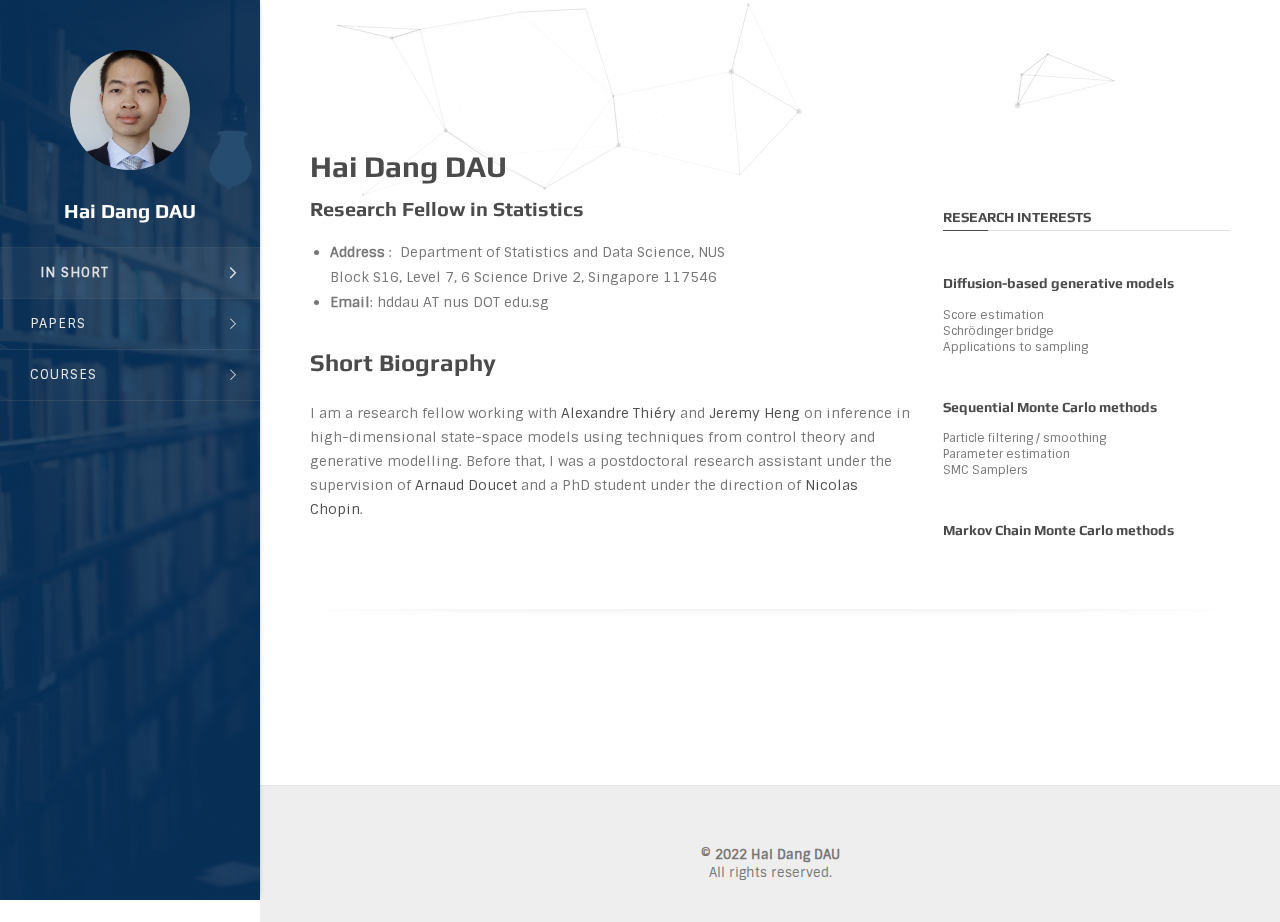
<file: index.html>
<!DOCTYPE html>
<html lang="en-US">
  <head>
    <meta charset="UTF-8">
    <meta name="viewport" content="width=device-width, initial-scale=1, maximum-scale=1.0, user-scalable=no">
    <link rel="profile" href="http://gmpg.org/xfn/11">
    <link rel="pingback" href="https://faculty.crest.fr/hddau/xmlrpc.php">
    <title>Hai Dang DAU</title>
<meta name='robots' content='max-image-preview:large' />
<link rel='dns-prefetch' href='https://s.w.org/' />
<link href='https://fonts.gstatic.com' crossorigin rel='preconnect' />
<link rel="alternate" type="application/rss+xml" title="Hai Dang DAU &raquo; Feed" href="hddau/feed/index.html" />
<link rel="alternate" type="application/rss+xml" title="Hai Dang DAU &raquo; Comments Feed" href="hddau/comments/feed/index.html" />
<script type="text/javascript">
window._wpemojiSettings = {"baseUrl":"https:\/\/s.w.org\/images\/core\/emoji\/14.0.0\/72x72\/","ext":".png","svgUrl":"https:\/\/s.w.org\/images\/core\/emoji\/14.0.0\/svg\/","svgExt":".svg","source":{"concatemoji":"https:\/\/faculty.crest.fr\/hddau\/wp-includes\/js\/wp-emoji-release.min.js?ver=6.0.2"}};
/*! This file is auto-generated */
!function(e,a,t){var n,r,o,i=a.createElement("canvas"),p=i.getContext&&i.getContext("2d");function s(e,t){var a=String.fromCharCode,e=(p.clearRect(0,0,i.width,i.height),p.fillText(a.apply(this,e),0,0),i.toDataURL());return p.clearRect(0,0,i.width,i.height),p.fillText(a.apply(this,t),0,0),e===i.toDataURL()}function c(e){var t=a.createElement("script");t.src=e,t.defer=t.type="text/javascript",a.getElementsByTagName("head")[0].appendChild(t)}for(o=Array("flag","emoji"),t.supports={everything:!0,everythingExceptFlag:!0},r=0;r<o.length;r++)t.supports[o[r]]=function(e){if(!p||!p.fillText)return!1;switch(p.textBaseline="top",p.font="600 32px Arial",e){case"flag":return s([127987,65039,8205,9895,65039],[127987,65039,8203,9895,65039])?!1:!s([55356,56826,55356,56819],[55356,56826,8203,55356,56819])&&!s([55356,57332,56128,56423,56128,56418,56128,56421,56128,56430,56128,56423,56128,56447],[55356,57332,8203,56128,56423,8203,56128,56418,8203,56128,56421,8203,56128,56430,8203,56128,56423,8203,56128,56447]);case"emoji":return!s([129777,127995,8205,129778,127999],[129777,127995,8203,129778,127999])}return!1}(o[r]),t.supports.everything=t.supports.everything&&t.supports[o[r]],"flag"!==o[r]&&(t.supports.everythingExceptFlag=t.supports.everythingExceptFlag&&t.supports[o[r]]);t.supports.everythingExceptFlag=t.supports.everythingExceptFlag&&!t.supports.flag,t.DOMReady=!1,t.readyCallback=function(){t.DOMReady=!0},t.supports.everything||(n=function(){t.readyCallback()},a.addEventListener?(a.addEventListener("DOMContentLoaded",n,!1),e.addEventListener("load",n,!1)):(e.attachEvent("onload",n),a.attachEvent("onreadystatechange",function(){"complete"===a.readyState&&t.readyCallback()})),(e=t.source||{}).concatemoji?c(e.concatemoji):e.wpemoji&&e.twemoji&&(c(e.twemoji),c(e.wpemoji)))}(window,document,window._wpemojiSettings);
</script>
<style type="text/css">
img.wp-smiley,
img.emoji {
	display: inline !important;
	border: none !important;
	box-shadow: none !important;
	height: 1em !important;
	width: 1em !important;
	margin: 0 0.07em !important;
	vertical-align: -0.1em !important;
	background: none !important;
	padding: 0 !important;
}
</style>
	<link rel='stylesheet' id='wp-block-library-css'  href='hddau/wp-includes/css/dist/block-library/style.min.css%3Fver=6.0.2.css' type='text/css' media='all' />
<style id='global-styles-inline-css' type='text/css'>
body{--wp--preset--color--black: #000000;--wp--preset--color--cyan-bluish-gray: #abb8c3;--wp--preset--color--white: #ffffff;--wp--preset--color--pale-pink: #f78da7;--wp--preset--color--vivid-red: #cf2e2e;--wp--preset--color--luminous-vivid-orange: #ff6900;--wp--preset--color--luminous-vivid-amber: #fcb900;--wp--preset--color--light-green-cyan: #7bdcb5;--wp--preset--color--vivid-green-cyan: #00d084;--wp--preset--color--pale-cyan-blue: #8ed1fc;--wp--preset--color--vivid-cyan-blue: #0693e3;--wp--preset--color--vivid-purple: #9b51e0;--wp--preset--gradient--vivid-cyan-blue-to-vivid-purple: linear-gradient(135deg,rgba(6,147,227,1) 0%,rgb(155,81,224) 100%);--wp--preset--gradient--light-green-cyan-to-vivid-green-cyan: linear-gradient(135deg,rgb(122,220,180) 0%,rgb(0,208,130) 100%);--wp--preset--gradient--luminous-vivid-amber-to-luminous-vivid-orange: linear-gradient(135deg,rgba(252,185,0,1) 0%,rgba(255,105,0,1) 100%);--wp--preset--gradient--luminous-vivid-orange-to-vivid-red: linear-gradient(135deg,rgba(255,105,0,1) 0%,rgb(207,46,46) 100%);--wp--preset--gradient--very-light-gray-to-cyan-bluish-gray: linear-gradient(135deg,rgb(238,238,238) 0%,rgb(169,184,195) 100%);--wp--preset--gradient--cool-to-warm-spectrum: linear-gradient(135deg,rgb(74,234,220) 0%,rgb(151,120,209) 20%,rgb(207,42,186) 40%,rgb(238,44,130) 60%,rgb(251,105,98) 80%,rgb(254,248,76) 100%);--wp--preset--gradient--blush-light-purple: linear-gradient(135deg,rgb(255,206,236) 0%,rgb(152,150,240) 100%);--wp--preset--gradient--blush-bordeaux: linear-gradient(135deg,rgb(254,205,165) 0%,rgb(254,45,45) 50%,rgb(107,0,62) 100%);--wp--preset--gradient--luminous-dusk: linear-gradient(135deg,rgb(255,203,112) 0%,rgb(199,81,192) 50%,rgb(65,88,208) 100%);--wp--preset--gradient--pale-ocean: linear-gradient(135deg,rgb(255,245,203) 0%,rgb(182,227,212) 50%,rgb(51,167,181) 100%);--wp--preset--gradient--electric-grass: linear-gradient(135deg,rgb(202,248,128) 0%,rgb(113,206,126) 100%);--wp--preset--gradient--midnight: linear-gradient(135deg,rgb(2,3,129) 0%,rgb(40,116,252) 100%);--wp--preset--duotone--dark-grayscale: url('hddau.html');--wp--preset--duotone--grayscale: url('hddau.html');--wp--preset--duotone--purple-yellow: url('hddau.html');--wp--preset--duotone--blue-red: url('hddau.html');--wp--preset--duotone--midnight: url('hddau.html');--wp--preset--duotone--magenta-yellow: url('hddau.html');--wp--preset--duotone--purple-green: url('hddau.html');--wp--preset--duotone--blue-orange: url('hddau.html');--wp--preset--font-size--small: 13px;--wp--preset--font-size--medium: 20px;--wp--preset--font-size--large: 36px;--wp--preset--font-size--x-large: 42px;}.has-black-color{color: var(--wp--preset--color--black) !important;}.has-cyan-bluish-gray-color{color: var(--wp--preset--color--cyan-bluish-gray) !important;}.has-white-color{color: var(--wp--preset--color--white) !important;}.has-pale-pink-color{color: var(--wp--preset--color--pale-pink) !important;}.has-vivid-red-color{color: var(--wp--preset--color--vivid-red) !important;}.has-luminous-vivid-orange-color{color: var(--wp--preset--color--luminous-vivid-orange) !important;}.has-luminous-vivid-amber-color{color: var(--wp--preset--color--luminous-vivid-amber) !important;}.has-light-green-cyan-color{color: var(--wp--preset--color--light-green-cyan) !important;}.has-vivid-green-cyan-color{color: var(--wp--preset--color--vivid-green-cyan) !important;}.has-pale-cyan-blue-color{color: var(--wp--preset--color--pale-cyan-blue) !important;}.has-vivid-cyan-blue-color{color: var(--wp--preset--color--vivid-cyan-blue) !important;}.has-vivid-purple-color{color: var(--wp--preset--color--vivid-purple) !important;}.has-black-background-color{background-color: var(--wp--preset--color--black) !important;}.has-cyan-bluish-gray-background-color{background-color: var(--wp--preset--color--cyan-bluish-gray) !important;}.has-white-background-color{background-color: var(--wp--preset--color--white) !important;}.has-pale-pink-background-color{background-color: var(--wp--preset--color--pale-pink) !important;}.has-vivid-red-background-color{background-color: var(--wp--preset--color--vivid-red) !important;}.has-luminous-vivid-orange-background-color{background-color: var(--wp--preset--color--luminous-vivid-orange) !important;}.has-luminous-vivid-amber-background-color{background-color: var(--wp--preset--color--luminous-vivid-amber) !important;}.has-light-green-cyan-background-color{background-color: var(--wp--preset--color--light-green-cyan) !important;}.has-vivid-green-cyan-background-color{background-color: var(--wp--preset--color--vivid-green-cyan) !important;}.has-pale-cyan-blue-background-color{background-color: var(--wp--preset--color--pale-cyan-blue) !important;}.has-vivid-cyan-blue-background-color{background-color: var(--wp--preset--color--vivid-cyan-blue) !important;}.has-vivid-purple-background-color{background-color: var(--wp--preset--color--vivid-purple) !important;}.has-black-border-color{border-color: var(--wp--preset--color--black) !important;}.has-cyan-bluish-gray-border-color{border-color: var(--wp--preset--color--cyan-bluish-gray) !important;}.has-white-border-color{border-color: var(--wp--preset--color--white) !important;}.has-pale-pink-border-color{border-color: var(--wp--preset--color--pale-pink) !important;}.has-vivid-red-border-color{border-color: var(--wp--preset--color--vivid-red) !important;}.has-luminous-vivid-orange-border-color{border-color: var(--wp--preset--color--luminous-vivid-orange) !important;}.has-luminous-vivid-amber-border-color{border-color: var(--wp--preset--color--luminous-vivid-amber) !important;}.has-light-green-cyan-border-color{border-color: var(--wp--preset--color--light-green-cyan) !important;}.has-vivid-green-cyan-border-color{border-color: var(--wp--preset--color--vivid-green-cyan) !important;}.has-pale-cyan-blue-border-color{border-color: var(--wp--preset--color--pale-cyan-blue) !important;}.has-vivid-cyan-blue-border-color{border-color: var(--wp--preset--color--vivid-cyan-blue) !important;}.has-vivid-purple-border-color{border-color: var(--wp--preset--color--vivid-purple) !important;}.has-vivid-cyan-blue-to-vivid-purple-gradient-background{background: var(--wp--preset--gradient--vivid-cyan-blue-to-vivid-purple) !important;}.has-light-green-cyan-to-vivid-green-cyan-gradient-background{background: var(--wp--preset--gradient--light-green-cyan-to-vivid-green-cyan) !important;}.has-luminous-vivid-amber-to-luminous-vivid-orange-gradient-background{background: var(--wp--preset--gradient--luminous-vivid-amber-to-luminous-vivid-orange) !important;}.has-luminous-vivid-orange-to-vivid-red-gradient-background{background: var(--wp--preset--gradient--luminous-vivid-orange-to-vivid-red) !important;}.has-very-light-gray-to-cyan-bluish-gray-gradient-background{background: var(--wp--preset--gradient--very-light-gray-to-cyan-bluish-gray) !important;}.has-cool-to-warm-spectrum-gradient-background{background: var(--wp--preset--gradient--cool-to-warm-spectrum) !important;}.has-blush-light-purple-gradient-background{background: var(--wp--preset--gradient--blush-light-purple) !important;}.has-blush-bordeaux-gradient-background{background: var(--wp--preset--gradient--blush-bordeaux) !important;}.has-luminous-dusk-gradient-background{background: var(--wp--preset--gradient--luminous-dusk) !important;}.has-pale-ocean-gradient-background{background: var(--wp--preset--gradient--pale-ocean) !important;}.has-electric-grass-gradient-background{background: var(--wp--preset--gradient--electric-grass) !important;}.has-midnight-gradient-background{background: var(--wp--preset--gradient--midnight) !important;}.has-small-font-size{font-size: var(--wp--preset--font-size--small) !important;}.has-medium-font-size{font-size: var(--wp--preset--font-size--medium) !important;}.has-large-font-size{font-size: var(--wp--preset--font-size--large) !important;}.has-x-large-font-size{font-size: var(--wp--preset--font-size--x-large) !important;}
</style>
<link rel='stylesheet' id='font-awesome-four-css'  href='hddau/wp-content/plugins/font-awesome-4-menus/css/font-awesome.min.css%3Fver=4.7.0.css' type='text/css' media='all' />
<link rel='stylesheet' id='contact-form-7-css'  href='hddau/wp-content/plugins/contact-form-7/includes/css/styles.css%3Fver=5.5.6.1.css' type='text/css' media='all' />
<link rel='stylesheet' id='js_composer_front-css'  href='hddau/wp-content/plugins/js_composer/assets/css/js_composer.min.css%3Fver=6.5.0.css' type='text/css' media='all' />
<link rel='stylesheet' id='bootstrap.css-css'  href='hddau/wp-content/themes/hubble/assets/css/vendors/bootstrap.css%3Fver=1.4.3.css' type='text/css' media='all' />
<link rel='stylesheet' id='animate.min.css-css'  href='hddau/wp-content/themes/hubble/assets/css/vendors/animate.min.css%3Fver=1.4.3.css' type='text/css' media='all' />
<link rel='stylesheet' id='font-awesome.min.css-css'  href='hddau/wp-content/themes/hubble/assets/css/vendors/font-awesome.min.css%3Fver=1.4.3.css' type='text/css' media='all' />
<link rel='stylesheet' id='hamburgers.css-css'  href='hddau/wp-content/themes/hubble/assets/css/vendors/hamburgers.css%3Fver=1.4.3.css' type='text/css' media='all' />
<link rel='stylesheet' id='magnific-popup.css-css'  href='hddau/wp-content/themes/hubble/assets/css/vendors/magnific-popup.css%3Fver=1.4.3.css' type='text/css' media='all' />
<link rel='stylesheet' id='ol-icons.css-css'  href='hddau/wp-content/themes/hubble/assets/css/vendors/ol-icons.css%3Fver=1.4.3.css' type='text/css' media='all' />
<link rel='stylesheet' id='owl.carousel.css-css'  href='hddau/wp-content/themes/hubble/assets/css/vendors/owl.carousel.css%3Fver=1.4.3.css' type='text/css' media='all' />
<link rel='stylesheet' id='pickdate.css-css'  href='hddau/wp-content/themes/hubble/assets/css/vendors/pickdate.css%3Fver=1.4.3.css' type='text/css' media='all' />
<link rel='stylesheet' id='selectize.css-css'  href='hddau/wp-content/themes/hubble/assets/css/vendors/selectize.css%3Fver=1.4.3.css' type='text/css' media='all' />
<link rel='stylesheet' id='vendors-overrides.css-css'  href='hddau/wp-content/themes/hubble/assets/css/vendors-overrides.css%3Fver=1.4.3.css' type='text/css' media='all' />
<link rel='stylesheet' id='remodal.css-css'  href='hddau/wp-content/themes/hubble/assets/css/vendors/remodal.css%3Fver=1.4.3.css' type='text/css' media='all' />
<link rel='stylesheet' id='remodal-default-theme.css-css'  href='hddau/wp-content/themes/hubble/assets/css/vendors/remodal-default-theme.css%3Fver=1.4.3.css' type='text/css' media='all' />
<link rel='stylesheet' id='hubble-style-css'  href='hddau/wp-content/themes/hubble/style.css%3Fver=1.4.3.css' type='text/css' media='all' />
<script type='text/javascript' src='hddau/wp-includes/js/jquery/jquery.min.js%3Fver=3.6.0' id='jquery-core-js'></script>
<link rel="https://api.w.org/" href="hddau/wp-json/index.html" /><link rel="alternate" type="application/json" href="hddau/wp-json/wp/v2/pages/390" /><link rel="EditURI" type="application/rsd+xml" title="RSD" href="hddau/xmlrpc.php%3Frsd" />
<link rel="wlwmanifest" type="application/wlwmanifest+xml" href="hddau/wp-includes/wlwmanifest.xml" /> 
<meta name="generator" content="WordPress 6.0.2" />
<link rel="canonical" href="hddau.html" />
<link rel='shortlink' href='hddau.html' />
<link rel="alternate" type="application/json+oembed" href="hddau/wp-json/oembed/1.0/embed%3Furl=https:%252F%252Ffaculty.crest.fr%252Fhddau%252F" />
<link rel="alternate" type="text/xml+oembed" href="hddau/wp-json/oembed/1.0/embed%3Furl=https:%252F%252Ffaculty.crest.fr%252Fhddau%252F&amp;format=xml" />
<meta name="generator" content="Powered by WPBakery Page Builder - drag and drop page builder for WordPress."/>
<link rel="icon" href="hddau/wp-content/uploads/sites/34/2019/03/cropped-Faculty-Default-Picture-32x32.png" sizes="32x32" />
<link rel="icon" href="hddau/wp-content/uploads/sites/34/2019/03/cropped-Faculty-Default-Picture-192x192.png" sizes="192x192" />
<link rel="apple-touch-icon" href="hddau/wp-content/uploads/sites/34/2019/03/cropped-Faculty-Default-Picture-180x180.png" />
<meta name="msapplication-TileImage" content="https://faculty.crest.fr/hddau/wp-content/uploads/sites/34/2019/03/cropped-Faculty-Default-Picture-270x270.png" />
		<style type="text/css" id="wp-custom-css">
			/*
 * Charly's additions
*/
[class*="ov-dark-"]:before {
    background: #002e58 !important;
}
.ol-iconic-link.skin-blue:hover, .ol-iconic-link.skin-bluefocus {
    background-color: #0360b5;
}		</style>
		<style id="kirki-inline-styles">h1,h2,h3,h4,h5,h6,.side-header .ol-user-profile .title{font-family:Play;font-weight:700;}body, .ol-user-profile .subtitle{font-family:Sintony;font-size:14px;font-weight:400;line-height:1.4;}.ol-timeline:not(.scrollable-timeline) .item-section:after, .vc-card.hoverable-links .links a:hover, .ol-iconic-link.skin-red:hover, .ol-iconic-link.skin-red:focus{background-color:#1e73be;}body,p,.caption,.vc-card .vc-card-wrapper .subtitle, .pub-item.with-icon .elem-wrapper i, .icon-box.ib-v1>i, .icon-box.ib-v3>i, .icon-box.ib-v4>i, .pub-item .description .citation, .pub-item .description .citation a{color:#777777;}.pub-item.with-icon .elem-wrapper i,.icon-box.ib-v2>a>i, .icon-box.ib-v2>i{border-color:#777777;}.with-shaded-label .shaded-label, ol.with-shaded-label li:before{color:#DEDEDE;}h1,h2,h3,h4,h5,h6, .pub-item .title, .pub-item .title a, .vc-card .vc-card-wrapper .title, .title a, h1.title{color:#4b4b4b;}h1.with-underline:after, h2.with-underline:after, h3.with-underline:after, h4.with-underline:after, h5.with-underline:after, h6.with-underline:after, .page-head.lined .vcenter.title-wrapper:after{background-color:#4b4b4b;}a,.vc-card .links a{color:#505050;}a:hover, a:focus,.vc-card .links a:hover,.vc-card .links a:focus{color:#1e73be;}body,.page-contents, .section{background-color:#FFFFFF;}.page-head, .bg-white{background-color:#FFFFFF;}hr,.pub-item,.ol-timeline,.clients-grid li:before, .clients-grid li:after,.featured-item.boxed,.vc-card.boxed,.vc-card .links, .page-head.lined, h1.with-underline, h2.with-underline, h3.with-underline, h4.with-underline, h5.with-underline, h6.with-underline, .ol-iconic-link{border-color:#DEDEDE;}.ol-timeline .tl-item:before,.ol-timeline:before,[class^=sp-line-]:after, [class^=sp-trans-]:after{background-color:#DEDEDE;}#header.dark, #header.sticky-dark.is-sticky{background-color:#0360b5;}.ol-user-profile .title, .side-header .ol-user-profile .subtitle, #header .search .search-area input, #header.dark, #header.sticky-dark.is-sticky{color:#FFFFFF;}#header.dark .hamburger-inner, #header.dark .hamburger-inner:after, #header.dark .hamburger-inner:before{background-color:#FFFFFF;}#header.dark #primary-menu>li>a, #header.dark #promary-menu>li.current-menu-item, #header.dark .cart>a, #header.dark .search a, #header.sticky-dark.is-sticky #primary-menu>li>a, #header.sticky-dark.is-sticky #promary-menu>li.current-menu-item, #header.sticky-dark.is-sticky .cart>a, #header.sticky-dark.is-sticky .search a{color:#E8E8E8;}#header.dark #primary-menu>li>a:focus, #header.dark #primary-menu>li>a:hover, #header.dark .current-menu-item a:not(.btn), #header.sticky-dark.is-sticky #primary-menu>li>a:focus, #header.sticky-dark.is-sticky #primary-menu>li>a:hover, #header.sticky-dark.is-sticky .current-menu-item a:not(.btn), #header.dark #primary-menu>li.current-menu-item>a, #header.dark #primary-menu>li.current-menu-parent>a, #header.dark .cart>a:hover, #header.dark .search a:hover, #header.sticky-dark.is-sticky .cart>a:hover, #header.sticky-dark.is-sticky .search a:hover{color:#E8E8E8;}/* cyrillic-ext */
@font-face {
  font-family: 'Play';
  font-style: normal;
  font-weight: 700;
  font-display: swap;
  src: url(hddau/wp-content/fonts/play/6ae84K2oVqwItm4TCp0y3FvQNTIQoQ.woff) format('woff');
  unicode-range: U+0460-052F, U+1C80-1C88, U+20B4, U+2DE0-2DFF, U+A640-A69F, U+FE2E-FE2F;
}
/* cyrillic */
@font-face {
  font-family: 'Play';
  font-style: normal;
  font-weight: 700;
  font-display: swap;
  src: url(hddau/wp-content/fonts/play/6ae84K2oVqwItm4TCpQy3FvQNTIQoQ.woff) format('woff');
  unicode-range: U+0301, U+0400-045F, U+0490-0491, U+04B0-04B1, U+2116;
}
/* greek */
@font-face {
  font-family: 'Play';
  font-style: normal;
  font-weight: 700;
  font-display: swap;
  src: url(hddau/wp-content/fonts/play/6ae84K2oVqwItm4TCpMy3FvQNTIQoQ.woff) format('woff');
  unicode-range: U+0370-03FF;
}
/* vietnamese */
@font-face {
  font-family: 'Play';
  font-style: normal;
  font-weight: 700;
  font-display: swap;
  src: url(hddau/wp-content/fonts/play/6ae84K2oVqwItm4TCp8y3FvQNTIQoQ.woff) format('woff');
  unicode-range: U+0102-0103, U+0110-0111, U+0128-0129, U+0168-0169, U+01A0-01A1, U+01AF-01B0, U+1EA0-1EF9, U+20AB;
}
/* latin-ext */
@font-face {
  font-family: 'Play';
  font-style: normal;
  font-weight: 700;
  font-display: swap;
  src: url(hddau/wp-content/fonts/play/6ae84K2oVqwItm4TCp4y3FvQNTIQoQ.woff) format('woff');
  unicode-range: U+0100-024F, U+0259, U+1E00-1EFF, U+2020, U+20A0-20AB, U+20AD-20CF, U+2113, U+2C60-2C7F, U+A720-A7FF;
}
/* latin */
@font-face {
  font-family: 'Play';
  font-style: normal;
  font-weight: 700;
  font-display: swap;
  src: url(hddau/wp-content/fonts/play/6ae84K2oVqwItm4TCpAy3FvQNTI.woff) format('woff');
  unicode-range: U+0000-00FF, U+0131, U+0152-0153, U+02BB-02BC, U+02C6, U+02DA, U+02DC, U+2000-206F, U+2074, U+20AC, U+2122, U+2191, U+2193, U+2212, U+2215, U+FEFF, U+FFFD;
}/* latin-ext */
@font-face {
  font-family: 'Sintony';
  font-style: normal;
  font-weight: 400;
  font-display: swap;
  src: url(hddau/wp-content/fonts/sintony/XoHm2YDqR7-98cVUET0tvP0rnjrQ8Q.woff) format('woff');
  unicode-range: U+0100-024F, U+0259, U+1E00-1EFF, U+2020, U+20A0-20AB, U+20AD-20CF, U+2113, U+2C60-2C7F, U+A720-A7FF;
}
/* latin */
@font-face {
  font-family: 'Sintony';
  font-style: normal;
  font-weight: 400;
  font-display: swap;
  src: url(hddau/wp-content/fonts/sintony/XoHm2YDqR7-98cVUETMtvP0rnjo.woff) format('woff');
  unicode-range: U+0000-00FF, U+0131, U+0152-0153, U+02BB-02BC, U+02C6, U+02DA, U+02DC, U+2000-206F, U+2074, U+20AC, U+2122, U+2191, U+2193, U+2212, U+2215, U+FEFF, U+FFFD;
}</style><style type="text/css" data-type="vc_shortcodes-custom-css">.vc_custom_1495464768088{margin-top: -50px !important;}</style><noscript><style> .wpb_animate_when_almost_visible { opacity: 1; }</style></noscript>
  </head>
  <body class="home page-template-default page page-id-390 wp-custom-logo fullwidth side-header slim-container wpb-js-composer js-comp-ver-6.5.0 vc_responsive"><div id="wrapper">
      <header id="header" class="dark">
        <div class="head-main">
          <div class="container">
            <!-- Logo -->
            <div class="logo-wrapper">
              <div class="ol-user-profile">
                <a href="hddau.html" class="avatar set-bg" rel="home"><img src="hddau/wp-content/uploads/sites/34/cropped-Standard-photo-scaled-3.jpg" alt="Hai Dang DAU" width="1489" height="1789" data-retina-width="" data-retina-height="" data-retina="" class="ol-retina"></a>
                <h1 class="title">
                  Hai Dang DAU
                </h1>
                <h2 class="subtitle">
                  
                </h2>
              </div>
            </div>
            <!-- social icons -->
                        <!-- Menu -->
            <ul id="primary-menu" class="menu"><li id="menu-item-92" class="menu-item menu-item-type-post_type menu-item-object-page menu-item-home current-menu-item page_item page-item-390 current_page_item menu-item-92"><a href="hddau.html" aria-current="page"><span>In Short</span></a></li>
<li id="menu-item-662" class="menu-item menu-item-type-post_type menu-item-object-page menu-item-662"><a href="hddau/index.html%3Fp=655.html"><span>Papers</span></a></li>
<li id="menu-item-616" class="menu-item menu-item-type-post_type menu-item-object-page menu-item-616"><a href="hddau/index.html%3Fp=613.html"><span>Courses</span></a></li>
</ul>            <!-- Header icons -->
            <div class="header-icons">
              <div class="ol-mobile-trigger hamburger hamburger--elastic">
                <div class="hamburger-box">
                  <div class="hamburger-inner"></div>
                </div>
              </div>
                          </div>
          </div>
        </div>
        
                  <div class="header-bg set-bg ov-dark-alpha-85" data-img-src="hddau/janko-ferlic-174927.jpg"></div>
              </header>
      <!-- #header -->
      <section id="contents">


  
    
    
    
    
    
    <div class="page-wrapper has-vc no-head">
            <div class="page-contents">
        <div class="container">
          
          <div class="vc_row wpb_row vc_row-fluid"><div class="container"><div class="row-container vc_row-flex row-default vc_row"><div class="wpb_column vc_column_container vc_col-sm-12"><div class="vc_column-inner"><div class="wpb_wrapper">



















  

<div class="div vc_empty_space  _1vIXZI9VBv ol-particles">
  
  <style>
  ._1vIXZI9VBv{height:200px}
  @media (max-width: 1024px){._1vIXZI9VBv{height:180px}}
  @media (max-width: 480px){._1vIXZI9VBv{height:150px}}
  </style>
  <span class="vc_empty_space_inner"></span>
</div></div></div></div></div></div></div><div class="vc_row wpb_row vc_row-fluid vc_custom_1495464768088"><div class="container"><div class="row-container vc_row-flex row-default vc_row"><div class="wpb_column vc_column_container vc_col-sm-8"><div class="vc_column-inner"><div class="wpb_wrapper">
	<div class="wpb_text_column wpb_content_element " >
		<div class="wpb_wrapper">
			<h1 style="margin-bottom: 15px;">Hai Dang DAU</h1>
<h3>Research Fellow in Statistics</h3>
<ul style="line-height: 25px;">
<li><strong>Address </strong>:  Department of Statistics and Data Science, NUS<br />
Block S16, Level 7, 6 Science Drive 2, Singapore 117546</li>
<li><strong>Email</strong>: hddau AT nus DOT edu.sg</li>
</ul>

		</div>
	</div>

	<div class="wpb_text_column wpb_content_element " >
		<div class="wpb_wrapper">
			<h2>Short Biography</h2>
<p>I am a research fellow working with <a href="https://alexxthiery.github.io/">Alexandre Thiéry</a> and <a href="https://sites.google.com/view/jeremyheng/">Jeremy Heng</a> on inference in high-dimensional state-space models using techniques from control theory and generative modelling. Before that, I was a postdoctoral research assistant under the supervision of <a href="https://www.stats.ox.ac.uk/~doucet/">Arnaud Doucet</a> and a PhD student under the direction of <a href="https://nchopin.github.io">Nicolas Chopin</a>.</p>

		</div>
	</div>
</div></div></div><div class="wpb_column vc_column_container vc_col-sm-4"><div class="vc_column-inner"><div class="wpb_wrapper">




















<div class="div vc_empty_space  _CySzVbLlmb">
  
  <style>
  ._CySzVbLlmb{height:60px}
  @media (max-width: 1024px){._CySzVbLlmb{height:40px}}
  @media (max-width: 480px){._CySzVbLlmb{height:30px}}
  </style>
  <span class="vc_empty_space_inner"></span>
</div>









<h2 class="wpb_heading with-underline">Research Interests</h2>
<ul class="with-shaded-label" >  
    
    <li class="no-label">
              <h3 class="title">
          <span class="shaded-label">
            
          </span>
          Diffusion-based generative models
        </h3>
                    <div class="description">
          <p>Score estimation<br />
Schrödinger bridge<br />
Applications to sampling</p>

        </div>
          </li>
  
    
    <li class="no-label">
              <h3 class="title">
          <span class="shaded-label">
            
          </span>
          Sequential Monte Carlo methods
        </h3>
                    <div class="description">
          <p>Particle filtering / smoothing<br />
Parameter estimation<br />
SMC Samplers</p>

        </div>
          </li>
  
    
    <li class="no-label">
              <h3 class="title">
          <span class="shaded-label">
            
          </span>
          Markov Chain Monte Carlo methods
        </h3>
                </li>
    </ul></div></div></div></div></div></div><div class="vc_row wpb_row vc_row-fluid"><div class="container"><div class="row-container vc_row-flex row-default vc_row"><div class="wpb_column vc_column_container vc_col-sm-12"><div class="vc_column-inner"><div class="wpb_wrapper">




















<div class="div vc_empty_space  _Ui79lIt3zX">
  
  <style>
  ._Ui79lIt3zX{height:70px}
  @media (max-width: 1024px){._Ui79lIt3zX{height:60px}}
  @media (max-width: 480px){._Ui79lIt3zX{height:30px}}
  </style>
  <span class="vc_empty_space_inner"></span>
</div><div class="vc_separator wpb_content_element vc_separator_align_center vc_sep_width_100 vc_sep_shadow vc_sep_pos_align_center vc_separator_no_text vc_sep_color_grey" ><span class="vc_sep_holder vc_sep_holder_l"><span  class="vc_sep_line"></span></span><span class="vc_sep_holder vc_sep_holder_r"><span  class="vc_sep_line"></span></span>
</div>




















<div class="div vc_empty_space  _sBsaysTInv">
  
  <style>
  ._sBsaysTInv{height:40px}
  @media (max-width: 1024px){._sBsaysTInv{height:40px}}
  @media (max-width: 480px){._sBsaysTInv{height:30px}}
  </style>
  <span class="vc_empty_space_inner"></span>
</div></div></div></div></div></div></div><div class="vc_row wpb_row vc_row-fluid"><div class="container"><div class="row-container vc_row-flex row-default vc_row"><div class="wpb_column vc_column_container vc_col-sm-12"><div class="vc_column-inner"><div class="wpb_wrapper">




















<div class="div vc_empty_space  _eZ46zZiklE">
  
  <style>
  ._eZ46zZiklE{height:20px}
  @media (max-width: 1024px){._eZ46zZiklE{height:20px}}
  @media (max-width: 480px){._eZ46zZiklE{height:20px}}
  </style>
  <span class="vc_empty_space_inner"></span>
</div></div></div></div></div></div></div><div class="vc_row wpb_row vc_row-fluid"><div class="container"><div class="row-container vc_row-flex row-default vc_row"><div class="wpb_column vc_column_container vc_col-sm-12"><div class="vc_column-inner"><div class="wpb_wrapper">




















<div class="div vc_empty_space  _wfWEoimSmV">
  
  <style>
  ._wfWEoimSmV{height:80px}
  @media (max-width: 1024px){._wfWEoimSmV{height:70px}}
  @media (max-width: 480px){._wfWEoimSmV{height:60px}}
  </style>
  <span class="vc_empty_space_inner"></span>
</div></div></div></div></div></div></div>

          
          
        </div>
      </div>
          </div>
  

  </section><!-- #contents-->
  <footer id="footer">
    


    

  <div id="footer-bar">
    <div class="container">
              <div class="row bottom-bar">
          <div class="co-sm-12">
            <div id="text-2" class="widget widget_text">			<div class="textwidget"><p><center><strong>&copy; 2022 Hai Dang DAU</strong><br />
All rights reserved.</center></p>
</div>
		</div><!-- end widget -->
          </div>
        </div>
          </div>
  </div>

  </footer>
  </div><!-- #wrapper-->
<script type="text/html" id="wpb-modifications"></script><script type='text/javascript' src='hddau/wp-includes/js/dist/vendor/regenerator-runtime.min.js%3Fver=0.13.9' id='regenerator-runtime-js'></script>
<script type='text/javascript' src='hddau/wp-includes/js/dist/vendor/wp-polyfill.min.js%3Fver=3.15.0' id='wp-polyfill-js'></script>
<script type='text/javascript' id='contact-form-7-js-extra'>
/* <![CDATA[ */
var wpcf7 = {"api":{"root":"https:\/\/faculty.crest.fr\/hddau\/wp-json\/","namespace":"contact-form-7\/v1"}};
/* ]]> */
</script>
<script type='text/javascript' src='hddau/wp-content/plugins/contact-form-7/includes/js/index.js%3Fver=5.5.6.1' id='contact-form-7-js'></script>
<script type='text/javascript' src='hddau/wp-content/themes/hubble/assets/js/vendors/bootstrap.min.js%3Fver=1.4.3' id='bootstrap-js'></script>
<script type='text/javascript' src='hddau/wp-content/themes/hubble/assets/js/vendors/debounce-resize.js%3Fver=1.4.3' id='debounce-resize-js'></script>
<script type='text/javascript' src='hddau/wp-content/themes/hubble/assets/js/vendors/imagesloaded.pkgd.min.js%3Fver=1.4.3' id='imagesloaded-pkgd-js'></script>
<script type='text/javascript' src='hddau/wp-content/themes/hubble/assets/js/vendors/isotope.pkgd.min.js%3Fver=1.4.3' id='-js'></script>
<script type='text/javascript' src='hddau/wp-content/themes/hubble/assets/js/vendors/jquery.browserdetect.js%3Fver=1.4.3' id='jquery.browserdetect.js-js'></script>
<script type='text/javascript' src='hddau/wp-content/themes/hubble/assets/js/vendors/jquery.easing.1.3.js%3Fver=1.4.3' id='jquery.easing.1.3.js-js'></script>
<script type='text/javascript' src='hddau/wp-content/themes/hubble/assets/js/vendors/jquery.magnific-popup.min.js%3Fver=1.4.3' id='jquery.magnific-popup.min.js-js'></script>
<script type='text/javascript' src='hddau/wp-content/themes/hubble/assets/js/vendors/jquery.nicescroll.min.js%3Fver=1.4.3' id='jquery.nicescroll.min.js-js'></script>
<script type='text/javascript' src='hddau/wp-content/themes/hubble/assets/js/vendors/jquery.owwwlab-video.js%3Fver=1.4.3' id='jquery.owwwlab-video.js-js'></script>
<script type='text/javascript' src='hddau/wp-content/themes/hubble/assets/js/vendors/jquery.sticky-kit.min.js%3Fver=1.4.3' id='jquery.sticky-kit.min.js-js'></script>
<script type='text/javascript' src='hddau/wp-content/themes/hubble/assets/js/vendors/owl.carousel.min.js%3Fver=1.4.3' id='owl.carousel.min.js-js'></script>
<script type='text/javascript' src='hddau/wp-content/themes/hubble/assets/js/vendors/picker.js%3Fver=1.4.3' id='picker.js-js'></script>
<script type='text/javascript' src='hddau/wp-content/themes/hubble/assets/js/vendors/selectize.js%3Fver=1.4.3' id='selectize.js-js'></script>
<script type='text/javascript' src='hddau/wp-content/themes/hubble/assets/js/vendors/skrollr.min.js%3Fver=1.4.3' id='skrollr.min.js-js'></script>
<script type='text/javascript' src='hddau/wp-content/themes/hubble/assets/js/vendors/typed.min.js%3Fver=1.4.3' id='typed.min.js-js'></script>
<script type='text/javascript' src='hddau/wp-content/themes/hubble/assets/js/vendors/velocity.min.js%3Fver=1.4.3' id='velocity.min.js-js'></script>
<script type='text/javascript' src='hddau/wp-content/themes/hubble/assets/js/vendors/verge.min.js%3Fver=1.4.3' id='verge.min.js-js'></script>
<script type='text/javascript' src='hddau/wp-content/themes/hubble/assets/js/vendors/particles.min.js%3Fver=1.4.3' id='particles.min.js-js'></script>
<script type='text/javascript' src='hddau/wp-content/themes/hubble/assets/js/vendors/remodal.js%3Fver=1.4.3' id='remodal.js-js'></script>
<script type='text/javascript' id='hubble-custom-js-js-extra'>
/* <![CDATA[ */
var hubble_vars = {"adminAjaxUrl":"https:\/\/faculty.crest.fr\/hddau\/wp-admin\/admin-ajax.php"};
/* ]]> */
</script>
<script type='text/javascript' src='hddau/wp-content/themes/hubble/assets/js/custom.js%3Fver=1.4.3' id='hubble-custom-js-js'></script>
<script type='text/javascript' src='hddau/wp-content/plugins/js_composer/assets/js/dist/js_composer_front.min.js%3Fver=6.5.0' id='wpb_composer_front_js-js'></script>

</body>
</html>
</file>
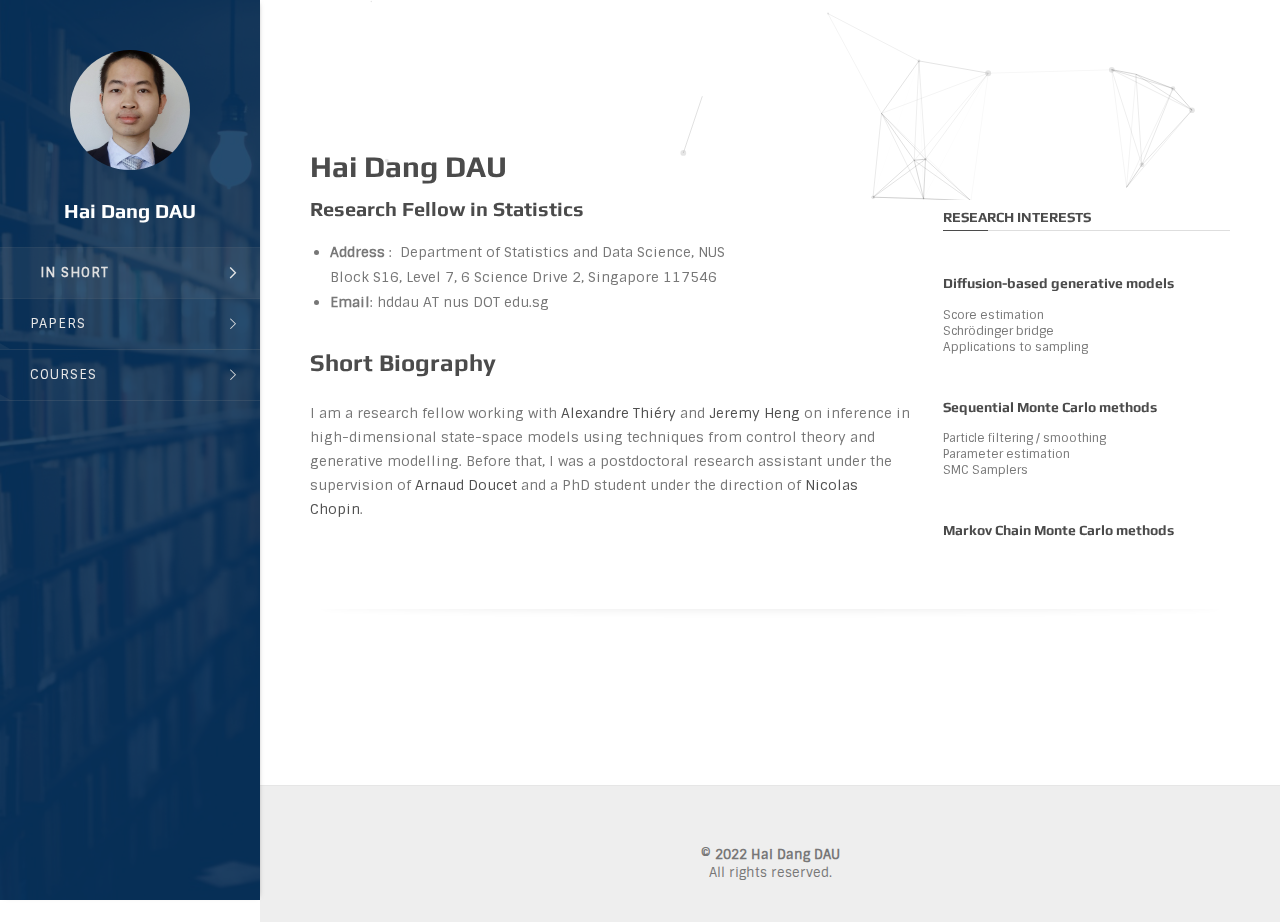
<file: hddau.html>
<!DOCTYPE html>
<html lang="en-US">
  <head>
    <meta charset="UTF-8">
    <meta name="viewport" content="width=device-width, initial-scale=1, maximum-scale=1.0, user-scalable=no">
    <link rel="profile" href="http://gmpg.org/xfn/11">
    <link rel="pingback" href="https://faculty.crest.fr/hddau/xmlrpc.php">
    <title>Hai Dang DAU</title>
<meta name='robots' content='max-image-preview:large' />
<link rel='dns-prefetch' href='https://s.w.org/' />
<link href='https://fonts.gstatic.com' crossorigin rel='preconnect' />
<link rel="alternate" type="application/rss+xml" title="Hai Dang DAU &raquo; Feed" href="hddau/feed/index.html" />
<link rel="alternate" type="application/rss+xml" title="Hai Dang DAU &raquo; Comments Feed" href="hddau/comments/feed/index.html" />
<script type="text/javascript">
window._wpemojiSettings = {"baseUrl":"https:\/\/s.w.org\/images\/core\/emoji\/14.0.0\/72x72\/","ext":".png","svgUrl":"https:\/\/s.w.org\/images\/core\/emoji\/14.0.0\/svg\/","svgExt":".svg","source":{"concatemoji":"https:\/\/faculty.crest.fr\/hddau\/wp-includes\/js\/wp-emoji-release.min.js?ver=6.0.2"}};
/*! This file is auto-generated */
!function(e,a,t){var n,r,o,i=a.createElement("canvas"),p=i.getContext&&i.getContext("2d");function s(e,t){var a=String.fromCharCode,e=(p.clearRect(0,0,i.width,i.height),p.fillText(a.apply(this,e),0,0),i.toDataURL());return p.clearRect(0,0,i.width,i.height),p.fillText(a.apply(this,t),0,0),e===i.toDataURL()}function c(e){var t=a.createElement("script");t.src=e,t.defer=t.type="text/javascript",a.getElementsByTagName("head")[0].appendChild(t)}for(o=Array("flag","emoji"),t.supports={everything:!0,everythingExceptFlag:!0},r=0;r<o.length;r++)t.supports[o[r]]=function(e){if(!p||!p.fillText)return!1;switch(p.textBaseline="top",p.font="600 32px Arial",e){case"flag":return s([127987,65039,8205,9895,65039],[127987,65039,8203,9895,65039])?!1:!s([55356,56826,55356,56819],[55356,56826,8203,55356,56819])&&!s([55356,57332,56128,56423,56128,56418,56128,56421,56128,56430,56128,56423,56128,56447],[55356,57332,8203,56128,56423,8203,56128,56418,8203,56128,56421,8203,56128,56430,8203,56128,56423,8203,56128,56447]);case"emoji":return!s([129777,127995,8205,129778,127999],[129777,127995,8203,129778,127999])}return!1}(o[r]),t.supports.everything=t.supports.everything&&t.supports[o[r]],"flag"!==o[r]&&(t.supports.everythingExceptFlag=t.supports.everythingExceptFlag&&t.supports[o[r]]);t.supports.everythingExceptFlag=t.supports.everythingExceptFlag&&!t.supports.flag,t.DOMReady=!1,t.readyCallback=function(){t.DOMReady=!0},t.supports.everything||(n=function(){t.readyCallback()},a.addEventListener?(a.addEventListener("DOMContentLoaded",n,!1),e.addEventListener("load",n,!1)):(e.attachEvent("onload",n),a.attachEvent("onreadystatechange",function(){"complete"===a.readyState&&t.readyCallback()})),(e=t.source||{}).concatemoji?c(e.concatemoji):e.wpemoji&&e.twemoji&&(c(e.twemoji),c(e.wpemoji)))}(window,document,window._wpemojiSettings);
</script>
<style type="text/css">
img.wp-smiley,
img.emoji {
	display: inline !important;
	border: none !important;
	box-shadow: none !important;
	height: 1em !important;
	width: 1em !important;
	margin: 0 0.07em !important;
	vertical-align: -0.1em !important;
	background: none !important;
	padding: 0 !important;
}
</style>
	<link rel='stylesheet' id='wp-block-library-css'  href='hddau/wp-includes/css/dist/block-library/style.min.css%3Fver=6.0.2.css' type='text/css' media='all' />
<style id='global-styles-inline-css' type='text/css'>
body{--wp--preset--color--black: #000000;--wp--preset--color--cyan-bluish-gray: #abb8c3;--wp--preset--color--white: #ffffff;--wp--preset--color--pale-pink: #f78da7;--wp--preset--color--vivid-red: #cf2e2e;--wp--preset--color--luminous-vivid-orange: #ff6900;--wp--preset--color--luminous-vivid-amber: #fcb900;--wp--preset--color--light-green-cyan: #7bdcb5;--wp--preset--color--vivid-green-cyan: #00d084;--wp--preset--color--pale-cyan-blue: #8ed1fc;--wp--preset--color--vivid-cyan-blue: #0693e3;--wp--preset--color--vivid-purple: #9b51e0;--wp--preset--gradient--vivid-cyan-blue-to-vivid-purple: linear-gradient(135deg,rgba(6,147,227,1) 0%,rgb(155,81,224) 100%);--wp--preset--gradient--light-green-cyan-to-vivid-green-cyan: linear-gradient(135deg,rgb(122,220,180) 0%,rgb(0,208,130) 100%);--wp--preset--gradient--luminous-vivid-amber-to-luminous-vivid-orange: linear-gradient(135deg,rgba(252,185,0,1) 0%,rgba(255,105,0,1) 100%);--wp--preset--gradient--luminous-vivid-orange-to-vivid-red: linear-gradient(135deg,rgba(255,105,0,1) 0%,rgb(207,46,46) 100%);--wp--preset--gradient--very-light-gray-to-cyan-bluish-gray: linear-gradient(135deg,rgb(238,238,238) 0%,rgb(169,184,195) 100%);--wp--preset--gradient--cool-to-warm-spectrum: linear-gradient(135deg,rgb(74,234,220) 0%,rgb(151,120,209) 20%,rgb(207,42,186) 40%,rgb(238,44,130) 60%,rgb(251,105,98) 80%,rgb(254,248,76) 100%);--wp--preset--gradient--blush-light-purple: linear-gradient(135deg,rgb(255,206,236) 0%,rgb(152,150,240) 100%);--wp--preset--gradient--blush-bordeaux: linear-gradient(135deg,rgb(254,205,165) 0%,rgb(254,45,45) 50%,rgb(107,0,62) 100%);--wp--preset--gradient--luminous-dusk: linear-gradient(135deg,rgb(255,203,112) 0%,rgb(199,81,192) 50%,rgb(65,88,208) 100%);--wp--preset--gradient--pale-ocean: linear-gradient(135deg,rgb(255,245,203) 0%,rgb(182,227,212) 50%,rgb(51,167,181) 100%);--wp--preset--gradient--electric-grass: linear-gradient(135deg,rgb(202,248,128) 0%,rgb(113,206,126) 100%);--wp--preset--gradient--midnight: linear-gradient(135deg,rgb(2,3,129) 0%,rgb(40,116,252) 100%);--wp--preset--duotone--dark-grayscale: url('hddau.html');--wp--preset--duotone--grayscale: url('hddau.html');--wp--preset--duotone--purple-yellow: url('hddau.html');--wp--preset--duotone--blue-red: url('hddau.html');--wp--preset--duotone--midnight: url('hddau.html');--wp--preset--duotone--magenta-yellow: url('hddau.html');--wp--preset--duotone--purple-green: url('hddau.html');--wp--preset--duotone--blue-orange: url('hddau.html');--wp--preset--font-size--small: 13px;--wp--preset--font-size--medium: 20px;--wp--preset--font-size--large: 36px;--wp--preset--font-size--x-large: 42px;}.has-black-color{color: var(--wp--preset--color--black) !important;}.has-cyan-bluish-gray-color{color: var(--wp--preset--color--cyan-bluish-gray) !important;}.has-white-color{color: var(--wp--preset--color--white) !important;}.has-pale-pink-color{color: var(--wp--preset--color--pale-pink) !important;}.has-vivid-red-color{color: var(--wp--preset--color--vivid-red) !important;}.has-luminous-vivid-orange-color{color: var(--wp--preset--color--luminous-vivid-orange) !important;}.has-luminous-vivid-amber-color{color: var(--wp--preset--color--luminous-vivid-amber) !important;}.has-light-green-cyan-color{color: var(--wp--preset--color--light-green-cyan) !important;}.has-vivid-green-cyan-color{color: var(--wp--preset--color--vivid-green-cyan) !important;}.has-pale-cyan-blue-color{color: var(--wp--preset--color--pale-cyan-blue) !important;}.has-vivid-cyan-blue-color{color: var(--wp--preset--color--vivid-cyan-blue) !important;}.has-vivid-purple-color{color: var(--wp--preset--color--vivid-purple) !important;}.has-black-background-color{background-color: var(--wp--preset--color--black) !important;}.has-cyan-bluish-gray-background-color{background-color: var(--wp--preset--color--cyan-bluish-gray) !important;}.has-white-background-color{background-color: var(--wp--preset--color--white) !important;}.has-pale-pink-background-color{background-color: var(--wp--preset--color--pale-pink) !important;}.has-vivid-red-background-color{background-color: var(--wp--preset--color--vivid-red) !important;}.has-luminous-vivid-orange-background-color{background-color: var(--wp--preset--color--luminous-vivid-orange) !important;}.has-luminous-vivid-amber-background-color{background-color: var(--wp--preset--color--luminous-vivid-amber) !important;}.has-light-green-cyan-background-color{background-color: var(--wp--preset--color--light-green-cyan) !important;}.has-vivid-green-cyan-background-color{background-color: var(--wp--preset--color--vivid-green-cyan) !important;}.has-pale-cyan-blue-background-color{background-color: var(--wp--preset--color--pale-cyan-blue) !important;}.has-vivid-cyan-blue-background-color{background-color: var(--wp--preset--color--vivid-cyan-blue) !important;}.has-vivid-purple-background-color{background-color: var(--wp--preset--color--vivid-purple) !important;}.has-black-border-color{border-color: var(--wp--preset--color--black) !important;}.has-cyan-bluish-gray-border-color{border-color: var(--wp--preset--color--cyan-bluish-gray) !important;}.has-white-border-color{border-color: var(--wp--preset--color--white) !important;}.has-pale-pink-border-color{border-color: var(--wp--preset--color--pale-pink) !important;}.has-vivid-red-border-color{border-color: var(--wp--preset--color--vivid-red) !important;}.has-luminous-vivid-orange-border-color{border-color: var(--wp--preset--color--luminous-vivid-orange) !important;}.has-luminous-vivid-amber-border-color{border-color: var(--wp--preset--color--luminous-vivid-amber) !important;}.has-light-green-cyan-border-color{border-color: var(--wp--preset--color--light-green-cyan) !important;}.has-vivid-green-cyan-border-color{border-color: var(--wp--preset--color--vivid-green-cyan) !important;}.has-pale-cyan-blue-border-color{border-color: var(--wp--preset--color--pale-cyan-blue) !important;}.has-vivid-cyan-blue-border-color{border-color: var(--wp--preset--color--vivid-cyan-blue) !important;}.has-vivid-purple-border-color{border-color: var(--wp--preset--color--vivid-purple) !important;}.has-vivid-cyan-blue-to-vivid-purple-gradient-background{background: var(--wp--preset--gradient--vivid-cyan-blue-to-vivid-purple) !important;}.has-light-green-cyan-to-vivid-green-cyan-gradient-background{background: var(--wp--preset--gradient--light-green-cyan-to-vivid-green-cyan) !important;}.has-luminous-vivid-amber-to-luminous-vivid-orange-gradient-background{background: var(--wp--preset--gradient--luminous-vivid-amber-to-luminous-vivid-orange) !important;}.has-luminous-vivid-orange-to-vivid-red-gradient-background{background: var(--wp--preset--gradient--luminous-vivid-orange-to-vivid-red) !important;}.has-very-light-gray-to-cyan-bluish-gray-gradient-background{background: var(--wp--preset--gradient--very-light-gray-to-cyan-bluish-gray) !important;}.has-cool-to-warm-spectrum-gradient-background{background: var(--wp--preset--gradient--cool-to-warm-spectrum) !important;}.has-blush-light-purple-gradient-background{background: var(--wp--preset--gradient--blush-light-purple) !important;}.has-blush-bordeaux-gradient-background{background: var(--wp--preset--gradient--blush-bordeaux) !important;}.has-luminous-dusk-gradient-background{background: var(--wp--preset--gradient--luminous-dusk) !important;}.has-pale-ocean-gradient-background{background: var(--wp--preset--gradient--pale-ocean) !important;}.has-electric-grass-gradient-background{background: var(--wp--preset--gradient--electric-grass) !important;}.has-midnight-gradient-background{background: var(--wp--preset--gradient--midnight) !important;}.has-small-font-size{font-size: var(--wp--preset--font-size--small) !important;}.has-medium-font-size{font-size: var(--wp--preset--font-size--medium) !important;}.has-large-font-size{font-size: var(--wp--preset--font-size--large) !important;}.has-x-large-font-size{font-size: var(--wp--preset--font-size--x-large) !important;}
</style>
<link rel='stylesheet' id='font-awesome-four-css'  href='hddau/wp-content/plugins/font-awesome-4-menus/css/font-awesome.min.css%3Fver=4.7.0.css' type='text/css' media='all' />
<link rel='stylesheet' id='contact-form-7-css'  href='hddau/wp-content/plugins/contact-form-7/includes/css/styles.css%3Fver=5.5.6.1.css' type='text/css' media='all' />
<link rel='stylesheet' id='js_composer_front-css'  href='hddau/wp-content/plugins/js_composer/assets/css/js_composer.min.css%3Fver=6.5.0.css' type='text/css' media='all' />
<link rel='stylesheet' id='bootstrap.css-css'  href='hddau/wp-content/themes/hubble/assets/css/vendors/bootstrap.css%3Fver=1.4.3.css' type='text/css' media='all' />
<link rel='stylesheet' id='animate.min.css-css'  href='hddau/wp-content/themes/hubble/assets/css/vendors/animate.min.css%3Fver=1.4.3.css' type='text/css' media='all' />
<link rel='stylesheet' id='font-awesome.min.css-css'  href='hddau/wp-content/themes/hubble/assets/css/vendors/font-awesome.min.css%3Fver=1.4.3.css' type='text/css' media='all' />
<link rel='stylesheet' id='hamburgers.css-css'  href='hddau/wp-content/themes/hubble/assets/css/vendors/hamburgers.css%3Fver=1.4.3.css' type='text/css' media='all' />
<link rel='stylesheet' id='magnific-popup.css-css'  href='hddau/wp-content/themes/hubble/assets/css/vendors/magnific-popup.css%3Fver=1.4.3.css' type='text/css' media='all' />
<link rel='stylesheet' id='ol-icons.css-css'  href='hddau/wp-content/themes/hubble/assets/css/vendors/ol-icons.css%3Fver=1.4.3.css' type='text/css' media='all' />
<link rel='stylesheet' id='owl.carousel.css-css'  href='hddau/wp-content/themes/hubble/assets/css/vendors/owl.carousel.css%3Fver=1.4.3.css' type='text/css' media='all' />
<link rel='stylesheet' id='pickdate.css-css'  href='hddau/wp-content/themes/hubble/assets/css/vendors/pickdate.css%3Fver=1.4.3.css' type='text/css' media='all' />
<link rel='stylesheet' id='selectize.css-css'  href='hddau/wp-content/themes/hubble/assets/css/vendors/selectize.css%3Fver=1.4.3.css' type='text/css' media='all' />
<link rel='stylesheet' id='vendors-overrides.css-css'  href='hddau/wp-content/themes/hubble/assets/css/vendors-overrides.css%3Fver=1.4.3.css' type='text/css' media='all' />
<link rel='stylesheet' id='remodal.css-css'  href='hddau/wp-content/themes/hubble/assets/css/vendors/remodal.css%3Fver=1.4.3.css' type='text/css' media='all' />
<link rel='stylesheet' id='remodal-default-theme.css-css'  href='hddau/wp-content/themes/hubble/assets/css/vendors/remodal-default-theme.css%3Fver=1.4.3.css' type='text/css' media='all' />
<link rel='stylesheet' id='hubble-style-css'  href='hddau/wp-content/themes/hubble/style.css%3Fver=1.4.3.css' type='text/css' media='all' />
<script type='text/javascript' src='hddau/wp-includes/js/jquery/jquery.min.js%3Fver=3.6.0' id='jquery-core-js'></script>
<link rel="https://api.w.org/" href="hddau/wp-json/index.html" /><link rel="alternate" type="application/json" href="hddau/wp-json/wp/v2/pages/390" /><link rel="EditURI" type="application/rsd+xml" title="RSD" href="hddau/xmlrpc.php%3Frsd" />
<link rel="wlwmanifest" type="application/wlwmanifest+xml" href="hddau/wp-includes/wlwmanifest.xml" /> 
<meta name="generator" content="WordPress 6.0.2" />
<link rel="canonical" href="hddau.html" />
<link rel='shortlink' href='hddau.html' />
<link rel="alternate" type="application/json+oembed" href="hddau/wp-json/oembed/1.0/embed%3Furl=https:%252F%252Ffaculty.crest.fr%252Fhddau%252F" />
<link rel="alternate" type="text/xml+oembed" href="hddau/wp-json/oembed/1.0/embed%3Furl=https:%252F%252Ffaculty.crest.fr%252Fhddau%252F&amp;format=xml" />
<meta name="generator" content="Powered by WPBakery Page Builder - drag and drop page builder for WordPress."/>
<link rel="icon" href="hddau/wp-content/uploads/sites/34/2019/03/cropped-Faculty-Default-Picture-32x32.png" sizes="32x32" />
<link rel="icon" href="hddau/wp-content/uploads/sites/34/2019/03/cropped-Faculty-Default-Picture-192x192.png" sizes="192x192" />
<link rel="apple-touch-icon" href="hddau/wp-content/uploads/sites/34/2019/03/cropped-Faculty-Default-Picture-180x180.png" />
<meta name="msapplication-TileImage" content="https://faculty.crest.fr/hddau/wp-content/uploads/sites/34/2019/03/cropped-Faculty-Default-Picture-270x270.png" />
		<style type="text/css" id="wp-custom-css">
			/*
 * Charly's additions
*/
[class*="ov-dark-"]:before {
    background: #002e58 !important;
}
.ol-iconic-link.skin-blue:hover, .ol-iconic-link.skin-bluefocus {
    background-color: #0360b5;
}		</style>
		<style id="kirki-inline-styles">h1,h2,h3,h4,h5,h6,.side-header .ol-user-profile .title{font-family:Play;font-weight:700;}body, .ol-user-profile .subtitle{font-family:Sintony;font-size:14px;font-weight:400;line-height:1.4;}.ol-timeline:not(.scrollable-timeline) .item-section:after, .vc-card.hoverable-links .links a:hover, .ol-iconic-link.skin-red:hover, .ol-iconic-link.skin-red:focus{background-color:#1e73be;}body,p,.caption,.vc-card .vc-card-wrapper .subtitle, .pub-item.with-icon .elem-wrapper i, .icon-box.ib-v1>i, .icon-box.ib-v3>i, .icon-box.ib-v4>i, .pub-item .description .citation, .pub-item .description .citation a{color:#777777;}.pub-item.with-icon .elem-wrapper i,.icon-box.ib-v2>a>i, .icon-box.ib-v2>i{border-color:#777777;}.with-shaded-label .shaded-label, ol.with-shaded-label li:before{color:#DEDEDE;}h1,h2,h3,h4,h5,h6, .pub-item .title, .pub-item .title a, .vc-card .vc-card-wrapper .title, .title a, h1.title{color:#4b4b4b;}h1.with-underline:after, h2.with-underline:after, h3.with-underline:after, h4.with-underline:after, h5.with-underline:after, h6.with-underline:after, .page-head.lined .vcenter.title-wrapper:after{background-color:#4b4b4b;}a,.vc-card .links a{color:#505050;}a:hover, a:focus,.vc-card .links a:hover,.vc-card .links a:focus{color:#1e73be;}body,.page-contents, .section{background-color:#FFFFFF;}.page-head, .bg-white{background-color:#FFFFFF;}hr,.pub-item,.ol-timeline,.clients-grid li:before, .clients-grid li:after,.featured-item.boxed,.vc-card.boxed,.vc-card .links, .page-head.lined, h1.with-underline, h2.with-underline, h3.with-underline, h4.with-underline, h5.with-underline, h6.with-underline, .ol-iconic-link{border-color:#DEDEDE;}.ol-timeline .tl-item:before,.ol-timeline:before,[class^=sp-line-]:after, [class^=sp-trans-]:after{background-color:#DEDEDE;}#header.dark, #header.sticky-dark.is-sticky{background-color:#0360b5;}.ol-user-profile .title, .side-header .ol-user-profile .subtitle, #header .search .search-area input, #header.dark, #header.sticky-dark.is-sticky{color:#FFFFFF;}#header.dark .hamburger-inner, #header.dark .hamburger-inner:after, #header.dark .hamburger-inner:before{background-color:#FFFFFF;}#header.dark #primary-menu>li>a, #header.dark #promary-menu>li.current-menu-item, #header.dark .cart>a, #header.dark .search a, #header.sticky-dark.is-sticky #primary-menu>li>a, #header.sticky-dark.is-sticky #promary-menu>li.current-menu-item, #header.sticky-dark.is-sticky .cart>a, #header.sticky-dark.is-sticky .search a{color:#E8E8E8;}#header.dark #primary-menu>li>a:focus, #header.dark #primary-menu>li>a:hover, #header.dark .current-menu-item a:not(.btn), #header.sticky-dark.is-sticky #primary-menu>li>a:focus, #header.sticky-dark.is-sticky #primary-menu>li>a:hover, #header.sticky-dark.is-sticky .current-menu-item a:not(.btn), #header.dark #primary-menu>li.current-menu-item>a, #header.dark #primary-menu>li.current-menu-parent>a, #header.dark .cart>a:hover, #header.dark .search a:hover, #header.sticky-dark.is-sticky .cart>a:hover, #header.sticky-dark.is-sticky .search a:hover{color:#E8E8E8;}/* cyrillic-ext */
@font-face {
  font-family: 'Play';
  font-style: normal;
  font-weight: 700;
  font-display: swap;
  src: url(hddau/wp-content/fonts/play/6ae84K2oVqwItm4TCp0y3FvQNTIQoQ.woff) format('woff');
  unicode-range: U+0460-052F, U+1C80-1C88, U+20B4, U+2DE0-2DFF, U+A640-A69F, U+FE2E-FE2F;
}
/* cyrillic */
@font-face {
  font-family: 'Play';
  font-style: normal;
  font-weight: 700;
  font-display: swap;
  src: url(hddau/wp-content/fonts/play/6ae84K2oVqwItm4TCpQy3FvQNTIQoQ.woff) format('woff');
  unicode-range: U+0301, U+0400-045F, U+0490-0491, U+04B0-04B1, U+2116;
}
/* greek */
@font-face {
  font-family: 'Play';
  font-style: normal;
  font-weight: 700;
  font-display: swap;
  src: url(hddau/wp-content/fonts/play/6ae84K2oVqwItm4TCpMy3FvQNTIQoQ.woff) format('woff');
  unicode-range: U+0370-03FF;
}
/* vietnamese */
@font-face {
  font-family: 'Play';
  font-style: normal;
  font-weight: 700;
  font-display: swap;
  src: url(hddau/wp-content/fonts/play/6ae84K2oVqwItm4TCp8y3FvQNTIQoQ.woff) format('woff');
  unicode-range: U+0102-0103, U+0110-0111, U+0128-0129, U+0168-0169, U+01A0-01A1, U+01AF-01B0, U+1EA0-1EF9, U+20AB;
}
/* latin-ext */
@font-face {
  font-family: 'Play';
  font-style: normal;
  font-weight: 700;
  font-display: swap;
  src: url(hddau/wp-content/fonts/play/6ae84K2oVqwItm4TCp4y3FvQNTIQoQ.woff) format('woff');
  unicode-range: U+0100-024F, U+0259, U+1E00-1EFF, U+2020, U+20A0-20AB, U+20AD-20CF, U+2113, U+2C60-2C7F, U+A720-A7FF;
}
/* latin */
@font-face {
  font-family: 'Play';
  font-style: normal;
  font-weight: 700;
  font-display: swap;
  src: url(hddau/wp-content/fonts/play/6ae84K2oVqwItm4TCpAy3FvQNTI.woff) format('woff');
  unicode-range: U+0000-00FF, U+0131, U+0152-0153, U+02BB-02BC, U+02C6, U+02DA, U+02DC, U+2000-206F, U+2074, U+20AC, U+2122, U+2191, U+2193, U+2212, U+2215, U+FEFF, U+FFFD;
}/* latin-ext */
@font-face {
  font-family: 'Sintony';
  font-style: normal;
  font-weight: 400;
  font-display: swap;
  src: url(hddau/wp-content/fonts/sintony/XoHm2YDqR7-98cVUET0tvP0rnjrQ8Q.woff) format('woff');
  unicode-range: U+0100-024F, U+0259, U+1E00-1EFF, U+2020, U+20A0-20AB, U+20AD-20CF, U+2113, U+2C60-2C7F, U+A720-A7FF;
}
/* latin */
@font-face {
  font-family: 'Sintony';
  font-style: normal;
  font-weight: 400;
  font-display: swap;
  src: url(hddau/wp-content/fonts/sintony/XoHm2YDqR7-98cVUETMtvP0rnjo.woff) format('woff');
  unicode-range: U+0000-00FF, U+0131, U+0152-0153, U+02BB-02BC, U+02C6, U+02DA, U+02DC, U+2000-206F, U+2074, U+20AC, U+2122, U+2191, U+2193, U+2212, U+2215, U+FEFF, U+FFFD;
}</style><style type="text/css" data-type="vc_shortcodes-custom-css">.vc_custom_1495464768088{margin-top: -50px !important;}</style><noscript><style> .wpb_animate_when_almost_visible { opacity: 1; }</style></noscript>
  </head>
  <body class="home page-template-default page page-id-390 wp-custom-logo fullwidth side-header slim-container wpb-js-composer js-comp-ver-6.5.0 vc_responsive"><div id="wrapper">
      <header id="header" class="dark">
        <div class="head-main">
          <div class="container">
            <!-- Logo -->
            <div class="logo-wrapper">
              <div class="ol-user-profile">
                <a href="hddau.html" class="avatar set-bg" rel="home"><img src="hddau/wp-content/uploads/sites/34/cropped-Standard-photo-scaled-3.jpg" alt="Hai Dang DAU" width="1489" height="1789" data-retina-width="" data-retina-height="" data-retina="" class="ol-retina"></a>
                <h1 class="title">
                  Hai Dang DAU
                </h1>
                <h2 class="subtitle">
                  
                </h2>
              </div>
            </div>
            <!-- social icons -->
                        <!-- Menu -->
            <ul id="primary-menu" class="menu"><li id="menu-item-92" class="menu-item menu-item-type-post_type menu-item-object-page menu-item-home current-menu-item page_item page-item-390 current_page_item menu-item-92"><a href="hddau.html" aria-current="page"><span>In Short</span></a></li>
<li id="menu-item-662" class="menu-item menu-item-type-post_type menu-item-object-page menu-item-662"><a href="hddau/index.html%3Fp=655.html"><span>Papers</span></a></li>
<li id="menu-item-616" class="menu-item menu-item-type-post_type menu-item-object-page menu-item-616"><a href="hddau/index.html%3Fp=613.html"><span>Courses</span></a></li>
</ul>            <!-- Header icons -->
            <div class="header-icons">
              <div class="ol-mobile-trigger hamburger hamburger--elastic">
                <div class="hamburger-box">
                  <div class="hamburger-inner"></div>
                </div>
              </div>
                          </div>
          </div>
        </div>
        
                  <div class="header-bg set-bg ov-dark-alpha-85" data-img-src="hddau/janko-ferlic-174927.jpg"></div>
              </header>
      <!-- #header -->
      <section id="contents">


  
    
    
    
    
    
    <div class="page-wrapper has-vc no-head">
            <div class="page-contents">
        <div class="container">
          
          <div class="vc_row wpb_row vc_row-fluid"><div class="container"><div class="row-container vc_row-flex row-default vc_row"><div class="wpb_column vc_column_container vc_col-sm-12"><div class="vc_column-inner"><div class="wpb_wrapper">



















  

<div class="div vc_empty_space  _1vIXZI9VBv ol-particles">
  
  <style>
  ._1vIXZI9VBv{height:200px}
  @media (max-width: 1024px){._1vIXZI9VBv{height:180px}}
  @media (max-width: 480px){._1vIXZI9VBv{height:150px}}
  </style>
  <span class="vc_empty_space_inner"></span>
</div></div></div></div></div></div></div><div class="vc_row wpb_row vc_row-fluid vc_custom_1495464768088"><div class="container"><div class="row-container vc_row-flex row-default vc_row"><div class="wpb_column vc_column_container vc_col-sm-8"><div class="vc_column-inner"><div class="wpb_wrapper">
	<div class="wpb_text_column wpb_content_element " >
		<div class="wpb_wrapper">
			<h1 style="margin-bottom: 15px;">Hai Dang DAU</h1>
<h3>Research Fellow in Statistics</h3>
<ul style="line-height: 25px;">
    <li><strong>Address </strong>:  Department of Statistics and Data Science, NUS<br />
Block S16, Level 7, 6 Science Drive 2, Singapore 117546</li>
<li><strong>Email</strong>: hddau AT nus DOT edu.sg</li>
</ul>

		</div>
	</div>

	<div class="wpb_text_column wpb_content_element " >
		<div class="wpb_wrapper">
			<h2>Short Biography</h2>
<p>I am a research fellow working with <a href="https://alexxthiery.github.io/">Alexandre Thiéry</a> and <a href="https://sites.google.com/view/jeremyheng/">Jeremy Heng</a> on inference in high-dimensional state-space models using techniques from control theory and generative modelling. Before that, I was a postdoctoral research assistant under the supervision of <a href="https://www.stats.ox.ac.uk/~doucet/">Arnaud Doucet</a> and a PhD student under the direction of <a href="https://nchopin.github.io">Nicolas Chopin</a>.</p>

		</div>
	</div>
</div></div></div><div class="wpb_column vc_column_container vc_col-sm-4"><div class="vc_column-inner"><div class="wpb_wrapper">




















<div class="div vc_empty_space  _CySzVbLlmb">
  
  <style>
  ._CySzVbLlmb{height:60px}
  @media (max-width: 1024px){._CySzVbLlmb{height:40px}}
  @media (max-width: 480px){._CySzVbLlmb{height:30px}}
  </style>
  <span class="vc_empty_space_inner"></span>
</div>









<h2 class="wpb_heading with-underline">Research Interests</h2>
<ul class="with-shaded-label" >  
    
    <li class="no-label">
              <h3 class="title">
          <span class="shaded-label">
            
          </span>
          Diffusion-based generative models
        </h3>
                    <div class="description">
          <p>Score estimation<br />
Schrödinger bridge<br />
Applications to sampling</p>

        </div>
          </li>
  
    
    <li class="no-label">
              <h3 class="title">
          <span class="shaded-label">
            
          </span>
          Sequential Monte Carlo methods
        </h3>
                    <div class="description">
          <p>Particle filtering / smoothing<br />
Parameter estimation<br />
SMC Samplers</p>

        </div>
          </li>
  
    
    <li class="no-label">
              <h3 class="title">
          <span class="shaded-label">
            
          </span>
          Markov Chain Monte Carlo methods
        </h3>
                </li>
    </ul></div></div></div></div></div></div><div class="vc_row wpb_row vc_row-fluid"><div class="container"><div class="row-container vc_row-flex row-default vc_row"><div class="wpb_column vc_column_container vc_col-sm-12"><div class="vc_column-inner"><div class="wpb_wrapper">




















<div class="div vc_empty_space  _Ui79lIt3zX">
  
  <style>
  ._Ui79lIt3zX{height:70px}
  @media (max-width: 1024px){._Ui79lIt3zX{height:60px}}
  @media (max-width: 480px){._Ui79lIt3zX{height:30px}}
  </style>
  <span class="vc_empty_space_inner"></span>
</div><div class="vc_separator wpb_content_element vc_separator_align_center vc_sep_width_100 vc_sep_shadow vc_sep_pos_align_center vc_separator_no_text vc_sep_color_grey" ><span class="vc_sep_holder vc_sep_holder_l"><span  class="vc_sep_line"></span></span><span class="vc_sep_holder vc_sep_holder_r"><span  class="vc_sep_line"></span></span>
</div>




















<div class="div vc_empty_space  _sBsaysTInv">
  
  <style>
  ._sBsaysTInv{height:40px}
  @media (max-width: 1024px){._sBsaysTInv{height:40px}}
  @media (max-width: 480px){._sBsaysTInv{height:30px}}
  </style>
  <span class="vc_empty_space_inner"></span>
</div></div></div></div></div></div></div><div class="vc_row wpb_row vc_row-fluid"><div class="container"><div class="row-container vc_row-flex row-default vc_row"><div class="wpb_column vc_column_container vc_col-sm-12"><div class="vc_column-inner"><div class="wpb_wrapper">




















<div class="div vc_empty_space  _eZ46zZiklE">
  
  <style>
  ._eZ46zZiklE{height:20px}
  @media (max-width: 1024px){._eZ46zZiklE{height:20px}}
  @media (max-width: 480px){._eZ46zZiklE{height:20px}}
  </style>
  <span class="vc_empty_space_inner"></span>
</div></div></div></div></div></div></div><div class="vc_row wpb_row vc_row-fluid"><div class="container"><div class="row-container vc_row-flex row-default vc_row"><div class="wpb_column vc_column_container vc_col-sm-12"><div class="vc_column-inner"><div class="wpb_wrapper">




















<div class="div vc_empty_space  _wfWEoimSmV">
  
  <style>
  ._wfWEoimSmV{height:80px}
  @media (max-width: 1024px){._wfWEoimSmV{height:70px}}
  @media (max-width: 480px){._wfWEoimSmV{height:60px}}
  </style>
  <span class="vc_empty_space_inner"></span>
</div></div></div></div></div></div></div>

          
          
        </div>
      </div>
          </div>
  

  </section><!-- #contents-->
  <footer id="footer">
    


    

  <div id="footer-bar">
    <div class="container">
              <div class="row bottom-bar">
          <div class="co-sm-12">
            <div id="text-2" class="widget widget_text">			<div class="textwidget"><p><center><strong>&copy; 2022 Hai Dang DAU</strong><br />
All rights reserved.</center></p>
</div>
		</div><!-- end widget -->
          </div>
        </div>
          </div>
  </div>

  </footer>
  </div><!-- #wrapper-->
<script type="text/html" id="wpb-modifications"></script><script type='text/javascript' src='hddau/wp-includes/js/dist/vendor/regenerator-runtime.min.js%3Fver=0.13.9' id='regenerator-runtime-js'></script>
<script type='text/javascript' src='hddau/wp-includes/js/dist/vendor/wp-polyfill.min.js%3Fver=3.15.0' id='wp-polyfill-js'></script>
<script type='text/javascript' id='contact-form-7-js-extra'>
/* <![CDATA[ */
var wpcf7 = {"api":{"root":"https:\/\/faculty.crest.fr\/hddau\/wp-json\/","namespace":"contact-form-7\/v1"}};
/* ]]> */
</script>
<script type='text/javascript' src='hddau/wp-content/plugins/contact-form-7/includes/js/index.js%3Fver=5.5.6.1' id='contact-form-7-js'></script>
<script type='text/javascript' src='hddau/wp-content/themes/hubble/assets/js/vendors/bootstrap.min.js%3Fver=1.4.3' id='bootstrap-js'></script>
<script type='text/javascript' src='hddau/wp-content/themes/hubble/assets/js/vendors/debounce-resize.js%3Fver=1.4.3' id='debounce-resize-js'></script>
<script type='text/javascript' src='hddau/wp-content/themes/hubble/assets/js/vendors/imagesloaded.pkgd.min.js%3Fver=1.4.3' id='imagesloaded-pkgd-js'></script>
<script type='text/javascript' src='hddau/wp-content/themes/hubble/assets/js/vendors/isotope.pkgd.min.js%3Fver=1.4.3' id='-js'></script>
<script type='text/javascript' src='hddau/wp-content/themes/hubble/assets/js/vendors/jquery.browserdetect.js%3Fver=1.4.3' id='jquery.browserdetect.js-js'></script>
<script type='text/javascript' src='hddau/wp-content/themes/hubble/assets/js/vendors/jquery.easing.1.3.js%3Fver=1.4.3' id='jquery.easing.1.3.js-js'></script>
<script type='text/javascript' src='hddau/wp-content/themes/hubble/assets/js/vendors/jquery.magnific-popup.min.js%3Fver=1.4.3' id='jquery.magnific-popup.min.js-js'></script>
<script type='text/javascript' src='hddau/wp-content/themes/hubble/assets/js/vendors/jquery.nicescroll.min.js%3Fver=1.4.3' id='jquery.nicescroll.min.js-js'></script>
<script type='text/javascript' src='hddau/wp-content/themes/hubble/assets/js/vendors/jquery.owwwlab-video.js%3Fver=1.4.3' id='jquery.owwwlab-video.js-js'></script>
<script type='text/javascript' src='hddau/wp-content/themes/hubble/assets/js/vendors/jquery.sticky-kit.min.js%3Fver=1.4.3' id='jquery.sticky-kit.min.js-js'></script>
<script type='text/javascript' src='hddau/wp-content/themes/hubble/assets/js/vendors/owl.carousel.min.js%3Fver=1.4.3' id='owl.carousel.min.js-js'></script>
<script type='text/javascript' src='hddau/wp-content/themes/hubble/assets/js/vendors/picker.js%3Fver=1.4.3' id='picker.js-js'></script>
<script type='text/javascript' src='hddau/wp-content/themes/hubble/assets/js/vendors/selectize.js%3Fver=1.4.3' id='selectize.js-js'></script>
<script type='text/javascript' src='hddau/wp-content/themes/hubble/assets/js/vendors/skrollr.min.js%3Fver=1.4.3' id='skrollr.min.js-js'></script>
<script type='text/javascript' src='hddau/wp-content/themes/hubble/assets/js/vendors/typed.min.js%3Fver=1.4.3' id='typed.min.js-js'></script>
<script type='text/javascript' src='hddau/wp-content/themes/hubble/assets/js/vendors/velocity.min.js%3Fver=1.4.3' id='velocity.min.js-js'></script>
<script type='text/javascript' src='hddau/wp-content/themes/hubble/assets/js/vendors/verge.min.js%3Fver=1.4.3' id='verge.min.js-js'></script>
<script type='text/javascript' src='hddau/wp-content/themes/hubble/assets/js/vendors/particles.min.js%3Fver=1.4.3' id='particles.min.js-js'></script>
<script type='text/javascript' src='hddau/wp-content/themes/hubble/assets/js/vendors/remodal.js%3Fver=1.4.3' id='remodal.js-js'></script>
<script type='text/javascript' id='hubble-custom-js-js-extra'>
/* <![CDATA[ */
var hubble_vars = {"adminAjaxUrl":"https:\/\/faculty.crest.fr\/hddau\/wp-admin\/admin-ajax.php"};
/* ]]> */
</script>
<script type='text/javascript' src='hddau/wp-content/themes/hubble/assets/js/custom.js%3Fver=1.4.3' id='hubble-custom-js-js'></script>
<script type='text/javascript' src='hddau/wp-content/plugins/js_composer/assets/js/dist/js_composer_front.min.js%3Fver=6.5.0' id='wpb_composer_front_js-js'></script>

</body>
</html>
</file>
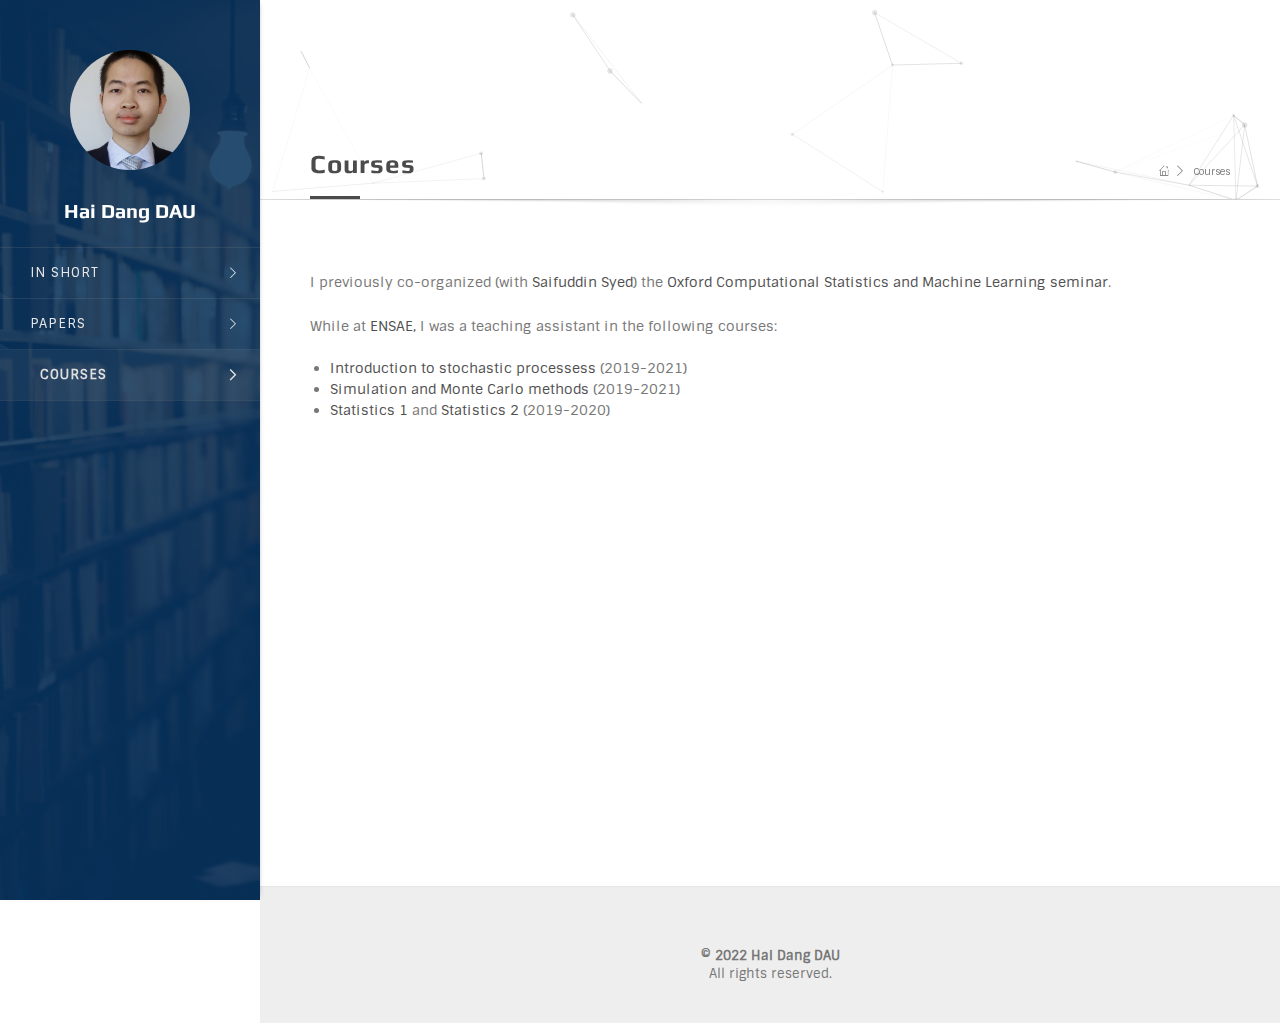
<file: hddau/index.html?p=613.html>
<!DOCTYPE html>
<html lang="en-US">
  <head>
    <meta charset="UTF-8">
    <meta name="viewport" content="width=device-width, initial-scale=1, maximum-scale=1.0, user-scalable=no">
    <link rel="profile" href="http://gmpg.org/xfn/11">
    <link rel="pingback" href="https://faculty.crest.fr/hddau/xmlrpc.php">
    <title>Courses &#8211; Hai Dang DAU</title>
<meta name='robots' content='max-image-preview:large' />
<link rel='dns-prefetch' href='https://s.w.org/' />
<link href='https://fonts.gstatic.com' crossorigin rel='preconnect' />
<link rel="alternate" type="application/rss+xml" title="Hai Dang DAU &raquo; Feed" href="feed/index.html" />
<link rel="alternate" type="application/rss+xml" title="Hai Dang DAU &raquo; Comments Feed" href="comments/feed/index.html" />
<script type="text/javascript">
window._wpemojiSettings = {"baseUrl":"https:\/\/s.w.org\/images\/core\/emoji\/14.0.0\/72x72\/","ext":".png","svgUrl":"https:\/\/s.w.org\/images\/core\/emoji\/14.0.0\/svg\/","svgExt":".svg","source":{"concatemoji":"https:\/\/faculty.crest.fr\/hddau\/wp-includes\/js\/wp-emoji-release.min.js?ver=6.0.2"}};
/*! This file is auto-generated */
!function(e,a,t){var n,r,o,i=a.createElement("canvas"),p=i.getContext&&i.getContext("2d");function s(e,t){var a=String.fromCharCode,e=(p.clearRect(0,0,i.width,i.height),p.fillText(a.apply(this,e),0,0),i.toDataURL());return p.clearRect(0,0,i.width,i.height),p.fillText(a.apply(this,t),0,0),e===i.toDataURL()}function c(e){var t=a.createElement("script");t.src=e,t.defer=t.type="text/javascript",a.getElementsByTagName("head")[0].appendChild(t)}for(o=Array("flag","emoji"),t.supports={everything:!0,everythingExceptFlag:!0},r=0;r<o.length;r++)t.supports[o[r]]=function(e){if(!p||!p.fillText)return!1;switch(p.textBaseline="top",p.font="600 32px Arial",e){case"flag":return s([127987,65039,8205,9895,65039],[127987,65039,8203,9895,65039])?!1:!s([55356,56826,55356,56819],[55356,56826,8203,55356,56819])&&!s([55356,57332,56128,56423,56128,56418,56128,56421,56128,56430,56128,56423,56128,56447],[55356,57332,8203,56128,56423,8203,56128,56418,8203,56128,56421,8203,56128,56430,8203,56128,56423,8203,56128,56447]);case"emoji":return!s([129777,127995,8205,129778,127999],[129777,127995,8203,129778,127999])}return!1}(o[r]),t.supports.everything=t.supports.everything&&t.supports[o[r]],"flag"!==o[r]&&(t.supports.everythingExceptFlag=t.supports.everythingExceptFlag&&t.supports[o[r]]);t.supports.everythingExceptFlag=t.supports.everythingExceptFlag&&!t.supports.flag,t.DOMReady=!1,t.readyCallback=function(){t.DOMReady=!0},t.supports.everything||(n=function(){t.readyCallback()},a.addEventListener?(a.addEventListener("DOMContentLoaded",n,!1),e.addEventListener("load",n,!1)):(e.attachEvent("onload",n),a.attachEvent("onreadystatechange",function(){"complete"===a.readyState&&t.readyCallback()})),(e=t.source||{}).concatemoji?c(e.concatemoji):e.wpemoji&&e.twemoji&&(c(e.twemoji),c(e.wpemoji)))}(window,document,window._wpemojiSettings);
</script>
<style type="text/css">
img.wp-smiley,
img.emoji {
	display: inline !important;
	border: none !important;
	box-shadow: none !important;
	height: 1em !important;
	width: 1em !important;
	margin: 0 0.07em !important;
	vertical-align: -0.1em !important;
	background: none !important;
	padding: 0 !important;
}
</style>
	<link rel='stylesheet' id='wp-block-library-css'  href='wp-includes/css/dist/block-library/style.min.css%3Fver=6.0.2.css' type='text/css' media='all' />
<style id='global-styles-inline-css' type='text/css'>
body{--wp--preset--color--black: #000000;--wp--preset--color--cyan-bluish-gray: #abb8c3;--wp--preset--color--white: #ffffff;--wp--preset--color--pale-pink: #f78da7;--wp--preset--color--vivid-red: #cf2e2e;--wp--preset--color--luminous-vivid-orange: #ff6900;--wp--preset--color--luminous-vivid-amber: #fcb900;--wp--preset--color--light-green-cyan: #7bdcb5;--wp--preset--color--vivid-green-cyan: #00d084;--wp--preset--color--pale-cyan-blue: #8ed1fc;--wp--preset--color--vivid-cyan-blue: #0693e3;--wp--preset--color--vivid-purple: #9b51e0;--wp--preset--gradient--vivid-cyan-blue-to-vivid-purple: linear-gradient(135deg,rgba(6,147,227,1) 0%,rgb(155,81,224) 100%);--wp--preset--gradient--light-green-cyan-to-vivid-green-cyan: linear-gradient(135deg,rgb(122,220,180) 0%,rgb(0,208,130) 100%);--wp--preset--gradient--luminous-vivid-amber-to-luminous-vivid-orange: linear-gradient(135deg,rgba(252,185,0,1) 0%,rgba(255,105,0,1) 100%);--wp--preset--gradient--luminous-vivid-orange-to-vivid-red: linear-gradient(135deg,rgba(255,105,0,1) 0%,rgb(207,46,46) 100%);--wp--preset--gradient--very-light-gray-to-cyan-bluish-gray: linear-gradient(135deg,rgb(238,238,238) 0%,rgb(169,184,195) 100%);--wp--preset--gradient--cool-to-warm-spectrum: linear-gradient(135deg,rgb(74,234,220) 0%,rgb(151,120,209) 20%,rgb(207,42,186) 40%,rgb(238,44,130) 60%,rgb(251,105,98) 80%,rgb(254,248,76) 100%);--wp--preset--gradient--blush-light-purple: linear-gradient(135deg,rgb(255,206,236) 0%,rgb(152,150,240) 100%);--wp--preset--gradient--blush-bordeaux: linear-gradient(135deg,rgb(254,205,165) 0%,rgb(254,45,45) 50%,rgb(107,0,62) 100%);--wp--preset--gradient--luminous-dusk: linear-gradient(135deg,rgb(255,203,112) 0%,rgb(199,81,192) 50%,rgb(65,88,208) 100%);--wp--preset--gradient--pale-ocean: linear-gradient(135deg,rgb(255,245,203) 0%,rgb(182,227,212) 50%,rgb(51,167,181) 100%);--wp--preset--gradient--electric-grass: linear-gradient(135deg,rgb(202,248,128) 0%,rgb(113,206,126) 100%);--wp--preset--gradient--midnight: linear-gradient(135deg,rgb(2,3,129) 0%,rgb(40,116,252) 100%);--wp--preset--duotone--dark-grayscale: url('index.html%3Fp=613.html');--wp--preset--duotone--grayscale: url('index.html%3Fp=613.html');--wp--preset--duotone--purple-yellow: url('index.html%3Fp=613.html');--wp--preset--duotone--blue-red: url('index.html%3Fp=613.html');--wp--preset--duotone--midnight: url('index.html%3Fp=613.html');--wp--preset--duotone--magenta-yellow: url('index.html%3Fp=613.html');--wp--preset--duotone--purple-green: url('index.html%3Fp=613.html');--wp--preset--duotone--blue-orange: url('index.html%3Fp=613.html');--wp--preset--font-size--small: 13px;--wp--preset--font-size--medium: 20px;--wp--preset--font-size--large: 36px;--wp--preset--font-size--x-large: 42px;}.has-black-color{color: var(--wp--preset--color--black) !important;}.has-cyan-bluish-gray-color{color: var(--wp--preset--color--cyan-bluish-gray) !important;}.has-white-color{color: var(--wp--preset--color--white) !important;}.has-pale-pink-color{color: var(--wp--preset--color--pale-pink) !important;}.has-vivid-red-color{color: var(--wp--preset--color--vivid-red) !important;}.has-luminous-vivid-orange-color{color: var(--wp--preset--color--luminous-vivid-orange) !important;}.has-luminous-vivid-amber-color{color: var(--wp--preset--color--luminous-vivid-amber) !important;}.has-light-green-cyan-color{color: var(--wp--preset--color--light-green-cyan) !important;}.has-vivid-green-cyan-color{color: var(--wp--preset--color--vivid-green-cyan) !important;}.has-pale-cyan-blue-color{color: var(--wp--preset--color--pale-cyan-blue) !important;}.has-vivid-cyan-blue-color{color: var(--wp--preset--color--vivid-cyan-blue) !important;}.has-vivid-purple-color{color: var(--wp--preset--color--vivid-purple) !important;}.has-black-background-color{background-color: var(--wp--preset--color--black) !important;}.has-cyan-bluish-gray-background-color{background-color: var(--wp--preset--color--cyan-bluish-gray) !important;}.has-white-background-color{background-color: var(--wp--preset--color--white) !important;}.has-pale-pink-background-color{background-color: var(--wp--preset--color--pale-pink) !important;}.has-vivid-red-background-color{background-color: var(--wp--preset--color--vivid-red) !important;}.has-luminous-vivid-orange-background-color{background-color: var(--wp--preset--color--luminous-vivid-orange) !important;}.has-luminous-vivid-amber-background-color{background-color: var(--wp--preset--color--luminous-vivid-amber) !important;}.has-light-green-cyan-background-color{background-color: var(--wp--preset--color--light-green-cyan) !important;}.has-vivid-green-cyan-background-color{background-color: var(--wp--preset--color--vivid-green-cyan) !important;}.has-pale-cyan-blue-background-color{background-color: var(--wp--preset--color--pale-cyan-blue) !important;}.has-vivid-cyan-blue-background-color{background-color: var(--wp--preset--color--vivid-cyan-blue) !important;}.has-vivid-purple-background-color{background-color: var(--wp--preset--color--vivid-purple) !important;}.has-black-border-color{border-color: var(--wp--preset--color--black) !important;}.has-cyan-bluish-gray-border-color{border-color: var(--wp--preset--color--cyan-bluish-gray) !important;}.has-white-border-color{border-color: var(--wp--preset--color--white) !important;}.has-pale-pink-border-color{border-color: var(--wp--preset--color--pale-pink) !important;}.has-vivid-red-border-color{border-color: var(--wp--preset--color--vivid-red) !important;}.has-luminous-vivid-orange-border-color{border-color: var(--wp--preset--color--luminous-vivid-orange) !important;}.has-luminous-vivid-amber-border-color{border-color: var(--wp--preset--color--luminous-vivid-amber) !important;}.has-light-green-cyan-border-color{border-color: var(--wp--preset--color--light-green-cyan) !important;}.has-vivid-green-cyan-border-color{border-color: var(--wp--preset--color--vivid-green-cyan) !important;}.has-pale-cyan-blue-border-color{border-color: var(--wp--preset--color--pale-cyan-blue) !important;}.has-vivid-cyan-blue-border-color{border-color: var(--wp--preset--color--vivid-cyan-blue) !important;}.has-vivid-purple-border-color{border-color: var(--wp--preset--color--vivid-purple) !important;}.has-vivid-cyan-blue-to-vivid-purple-gradient-background{background: var(--wp--preset--gradient--vivid-cyan-blue-to-vivid-purple) !important;}.has-light-green-cyan-to-vivid-green-cyan-gradient-background{background: var(--wp--preset--gradient--light-green-cyan-to-vivid-green-cyan) !important;}.has-luminous-vivid-amber-to-luminous-vivid-orange-gradient-background{background: var(--wp--preset--gradient--luminous-vivid-amber-to-luminous-vivid-orange) !important;}.has-luminous-vivid-orange-to-vivid-red-gradient-background{background: var(--wp--preset--gradient--luminous-vivid-orange-to-vivid-red) !important;}.has-very-light-gray-to-cyan-bluish-gray-gradient-background{background: var(--wp--preset--gradient--very-light-gray-to-cyan-bluish-gray) !important;}.has-cool-to-warm-spectrum-gradient-background{background: var(--wp--preset--gradient--cool-to-warm-spectrum) !important;}.has-blush-light-purple-gradient-background{background: var(--wp--preset--gradient--blush-light-purple) !important;}.has-blush-bordeaux-gradient-background{background: var(--wp--preset--gradient--blush-bordeaux) !important;}.has-luminous-dusk-gradient-background{background: var(--wp--preset--gradient--luminous-dusk) !important;}.has-pale-ocean-gradient-background{background: var(--wp--preset--gradient--pale-ocean) !important;}.has-electric-grass-gradient-background{background: var(--wp--preset--gradient--electric-grass) !important;}.has-midnight-gradient-background{background: var(--wp--preset--gradient--midnight) !important;}.has-small-font-size{font-size: var(--wp--preset--font-size--small) !important;}.has-medium-font-size{font-size: var(--wp--preset--font-size--medium) !important;}.has-large-font-size{font-size: var(--wp--preset--font-size--large) !important;}.has-x-large-font-size{font-size: var(--wp--preset--font-size--x-large) !important;}
</style>
<link rel='stylesheet' id='font-awesome-four-css'  href='wp-content/plugins/font-awesome-4-menus/css/font-awesome.min.css%3Fver=4.7.0.css' type='text/css' media='all' />
<link rel='stylesheet' id='contact-form-7-css'  href='wp-content/plugins/contact-form-7/includes/css/styles.css%3Fver=5.5.6.1.css' type='text/css' media='all' />
<link rel='stylesheet' id='js_composer_front-css'  href='wp-content/plugins/js_composer/assets/css/js_composer.min.css%3Fver=6.5.0.css' type='text/css' media='all' />
<link rel='stylesheet' id='bootstrap.css-css'  href='wp-content/themes/hubble/assets/css/vendors/bootstrap.css%3Fver=1.4.3.css' type='text/css' media='all' />
<link rel='stylesheet' id='animate.min.css-css'  href='wp-content/themes/hubble/assets/css/vendors/animate.min.css%3Fver=1.4.3.css' type='text/css' media='all' />
<link rel='stylesheet' id='font-awesome.min.css-css'  href='wp-content/themes/hubble/assets/css/vendors/font-awesome.min.css%3Fver=1.4.3.css' type='text/css' media='all' />
<link rel='stylesheet' id='hamburgers.css-css'  href='wp-content/themes/hubble/assets/css/vendors/hamburgers.css%3Fver=1.4.3.css' type='text/css' media='all' />
<link rel='stylesheet' id='magnific-popup.css-css'  href='wp-content/themes/hubble/assets/css/vendors/magnific-popup.css%3Fver=1.4.3.css' type='text/css' media='all' />
<link rel='stylesheet' id='ol-icons.css-css'  href='wp-content/themes/hubble/assets/css/vendors/ol-icons.css%3Fver=1.4.3.css' type='text/css' media='all' />
<link rel='stylesheet' id='owl.carousel.css-css'  href='wp-content/themes/hubble/assets/css/vendors/owl.carousel.css%3Fver=1.4.3.css' type='text/css' media='all' />
<link rel='stylesheet' id='pickdate.css-css'  href='wp-content/themes/hubble/assets/css/vendors/pickdate.css%3Fver=1.4.3.css' type='text/css' media='all' />
<link rel='stylesheet' id='selectize.css-css'  href='wp-content/themes/hubble/assets/css/vendors/selectize.css%3Fver=1.4.3.css' type='text/css' media='all' />
<link rel='stylesheet' id='vendors-overrides.css-css'  href='wp-content/themes/hubble/assets/css/vendors-overrides.css%3Fver=1.4.3.css' type='text/css' media='all' />
<link rel='stylesheet' id='remodal.css-css'  href='wp-content/themes/hubble/assets/css/vendors/remodal.css%3Fver=1.4.3.css' type='text/css' media='all' />
<link rel='stylesheet' id='remodal-default-theme.css-css'  href='wp-content/themes/hubble/assets/css/vendors/remodal-default-theme.css%3Fver=1.4.3.css' type='text/css' media='all' />
<link rel='stylesheet' id='hubble-style-css'  href='wp-content/themes/hubble/style.css%3Fver=1.4.3.css' type='text/css' media='all' />
<script type='text/javascript' src='wp-includes/js/jquery/jquery.min.js%3Fver=3.6.0' id='jquery-core-js'></script>
<link rel="https://api.w.org/" href="wp-json/index.html" /><link rel="alternate" type="application/json" href="wp-json/wp/v2/pages/613" /><link rel="EditURI" type="application/rsd+xml" title="RSD" href="xmlrpc.php%3Frsd" />
<link rel="wlwmanifest" type="application/wlwmanifest+xml" href="wp-includes/wlwmanifest.xml" /> 
<meta name="generator" content="WordPress 6.0.2" />
<link rel="canonical" href="index.html%3Fp=613.html" />
<link rel='shortlink' href='index.html%3Fp=613.html' />
<link rel="alternate" type="application/json+oembed" href="wp-json/oembed/1.0/embed%3Furl=https:%252F%252Ffaculty.crest.fr%252Fhddau%252Fcourses%252F" />
<link rel="alternate" type="text/xml+oembed" href="wp-json/oembed/1.0/embed%3Furl=https:%252F%252Ffaculty.crest.fr%252Fhddau%252Fcourses%252F&amp;format=xml" />
<meta name="generator" content="Powered by WPBakery Page Builder - drag and drop page builder for WordPress."/>
<link rel="icon" href="wp-content/uploads/sites/34/2019/03/cropped-Faculty-Default-Picture-32x32.png" sizes="32x32" />
<link rel="icon" href="wp-content/uploads/sites/34/2019/03/cropped-Faculty-Default-Picture-192x192.png" sizes="192x192" />
<link rel="apple-touch-icon" href="wp-content/uploads/sites/34/2019/03/cropped-Faculty-Default-Picture-180x180.png" />
<meta name="msapplication-TileImage" content="https://faculty.crest.fr/hddau/wp-content/uploads/sites/34/2019/03/cropped-Faculty-Default-Picture-270x270.png" />
		<style type="text/css" id="wp-custom-css">
			/*
 * Charly's additions
*/
[class*="ov-dark-"]:before {
    background: #002e58 !important;
}
.ol-iconic-link.skin-blue:hover, .ol-iconic-link.skin-bluefocus {
    background-color: #0360b5;
}		</style>
		<style id="kirki-inline-styles">h1,h2,h3,h4,h5,h6,.side-header .ol-user-profile .title{font-family:Play;font-weight:700;}body, .ol-user-profile .subtitle{font-family:Sintony;font-size:14px;font-weight:400;line-height:1.4;}.ol-timeline:not(.scrollable-timeline) .item-section:after, .vc-card.hoverable-links .links a:hover, .ol-iconic-link.skin-red:hover, .ol-iconic-link.skin-red:focus{background-color:#1e73be;}body,p,.caption,.vc-card .vc-card-wrapper .subtitle, .pub-item.with-icon .elem-wrapper i, .icon-box.ib-v1>i, .icon-box.ib-v3>i, .icon-box.ib-v4>i, .pub-item .description .citation, .pub-item .description .citation a{color:#777777;}.pub-item.with-icon .elem-wrapper i,.icon-box.ib-v2>a>i, .icon-box.ib-v2>i{border-color:#777777;}.with-shaded-label .shaded-label, ol.with-shaded-label li:before{color:#DEDEDE;}h1,h2,h3,h4,h5,h6, .pub-item .title, .pub-item .title a, .vc-card .vc-card-wrapper .title, .title a, h1.title{color:#4b4b4b;}h1.with-underline:after, h2.with-underline:after, h3.with-underline:after, h4.with-underline:after, h5.with-underline:after, h6.with-underline:after, .page-head.lined .vcenter.title-wrapper:after{background-color:#4b4b4b;}a,.vc-card .links a{color:#505050;}a:hover, a:focus,.vc-card .links a:hover,.vc-card .links a:focus{color:#1e73be;}body,.page-contents, .section{background-color:#FFFFFF;}.page-head, .bg-white{background-color:#FFFFFF;}hr,.pub-item,.ol-timeline,.clients-grid li:before, .clients-grid li:after,.featured-item.boxed,.vc-card.boxed,.vc-card .links, .page-head.lined, h1.with-underline, h2.with-underline, h3.with-underline, h4.with-underline, h5.with-underline, h6.with-underline, .ol-iconic-link{border-color:#DEDEDE;}.ol-timeline .tl-item:before,.ol-timeline:before,[class^=sp-line-]:after, [class^=sp-trans-]:after{background-color:#DEDEDE;}#header.dark, #header.sticky-dark.is-sticky{background-color:#0360b5;}.ol-user-profile .title, .side-header .ol-user-profile .subtitle, #header .search .search-area input, #header.dark, #header.sticky-dark.is-sticky{color:#FFFFFF;}#header.dark .hamburger-inner, #header.dark .hamburger-inner:after, #header.dark .hamburger-inner:before{background-color:#FFFFFF;}#header.dark #primary-menu>li>a, #header.dark #promary-menu>li.current-menu-item, #header.dark .cart>a, #header.dark .search a, #header.sticky-dark.is-sticky #primary-menu>li>a, #header.sticky-dark.is-sticky #promary-menu>li.current-menu-item, #header.sticky-dark.is-sticky .cart>a, #header.sticky-dark.is-sticky .search a{color:#E8E8E8;}#header.dark #primary-menu>li>a:focus, #header.dark #primary-menu>li>a:hover, #header.dark .current-menu-item a:not(.btn), #header.sticky-dark.is-sticky #primary-menu>li>a:focus, #header.sticky-dark.is-sticky #primary-menu>li>a:hover, #header.sticky-dark.is-sticky .current-menu-item a:not(.btn), #header.dark #primary-menu>li.current-menu-item>a, #header.dark #primary-menu>li.current-menu-parent>a, #header.dark .cart>a:hover, #header.dark .search a:hover, #header.sticky-dark.is-sticky .cart>a:hover, #header.sticky-dark.is-sticky .search a:hover{color:#E8E8E8;}/* cyrillic-ext */
@font-face {
  font-family: 'Play';
  font-style: normal;
  font-weight: 700;
  font-display: swap;
  src: url(wp-content/fonts/play/6ae84K2oVqwItm4TCp0y3FvQNTIQoQ.woff) format('woff');
  unicode-range: U+0460-052F, U+1C80-1C88, U+20B4, U+2DE0-2DFF, U+A640-A69F, U+FE2E-FE2F;
}
/* cyrillic */
@font-face {
  font-family: 'Play';
  font-style: normal;
  font-weight: 700;
  font-display: swap;
  src: url(wp-content/fonts/play/6ae84K2oVqwItm4TCpQy3FvQNTIQoQ.woff) format('woff');
  unicode-range: U+0301, U+0400-045F, U+0490-0491, U+04B0-04B1, U+2116;
}
/* greek */
@font-face {
  font-family: 'Play';
  font-style: normal;
  font-weight: 700;
  font-display: swap;
  src: url(wp-content/fonts/play/6ae84K2oVqwItm4TCpMy3FvQNTIQoQ.woff) format('woff');
  unicode-range: U+0370-03FF;
}
/* vietnamese */
@font-face {
  font-family: 'Play';
  font-style: normal;
  font-weight: 700;
  font-display: swap;
  src: url(wp-content/fonts/play/6ae84K2oVqwItm4TCp8y3FvQNTIQoQ.woff) format('woff');
  unicode-range: U+0102-0103, U+0110-0111, U+0128-0129, U+0168-0169, U+01A0-01A1, U+01AF-01B0, U+1EA0-1EF9, U+20AB;
}
/* latin-ext */
@font-face {
  font-family: 'Play';
  font-style: normal;
  font-weight: 700;
  font-display: swap;
  src: url(wp-content/fonts/play/6ae84K2oVqwItm4TCp4y3FvQNTIQoQ.woff) format('woff');
  unicode-range: U+0100-024F, U+0259, U+1E00-1EFF, U+2020, U+20A0-20AB, U+20AD-20CF, U+2113, U+2C60-2C7F, U+A720-A7FF;
}
/* latin */
@font-face {
  font-family: 'Play';
  font-style: normal;
  font-weight: 700;
  font-display: swap;
  src: url(wp-content/fonts/play/6ae84K2oVqwItm4TCpAy3FvQNTI.woff) format('woff');
  unicode-range: U+0000-00FF, U+0131, U+0152-0153, U+02BB-02BC, U+02C6, U+02DA, U+02DC, U+2000-206F, U+2074, U+20AC, U+2122, U+2191, U+2193, U+2212, U+2215, U+FEFF, U+FFFD;
}/* latin-ext */
@font-face {
  font-family: 'Sintony';
  font-style: normal;
  font-weight: 400;
  font-display: swap;
  src: url(wp-content/fonts/sintony/XoHm2YDqR7-98cVUET0tvP0rnjrQ8Q.woff) format('woff');
  unicode-range: U+0100-024F, U+0259, U+1E00-1EFF, U+2020, U+20A0-20AB, U+20AD-20CF, U+2113, U+2C60-2C7F, U+A720-A7FF;
}
/* latin */
@font-face {
  font-family: 'Sintony';
  font-style: normal;
  font-weight: 400;
  font-display: swap;
  src: url(wp-content/fonts/sintony/XoHm2YDqR7-98cVUETMtvP0rnjo.woff) format('woff');
  unicode-range: U+0000-00FF, U+0131, U+0152-0153, U+02BB-02BC, U+02C6, U+02DA, U+02DC, U+2000-206F, U+2074, U+20AC, U+2122, U+2191, U+2193, U+2212, U+2215, U+FEFF, U+FFFD;
}</style><noscript><style> .wpb_animate_when_almost_visible { opacity: 1; }</style></noscript>
  </head>
  <body class="page-template-default page page-id-613 wp-custom-logo fullwidth side-header slim-container wpb-js-composer js-comp-ver-6.5.0 vc_responsive"><div id="wrapper">
      <header id="header" class="dark">
        <div class="head-main">
          <div class="container">
            <!-- Logo -->
            <div class="logo-wrapper">
              <div class="ol-user-profile">
                <a href="../hddau.html" class="avatar set-bg" rel="home"><img src="wp-content/uploads/sites/34/cropped-Standard-photo-scaled-3.jpg" alt="Hai Dang DAU" width="1489" height="1789" data-retina-width="" data-retina-height="" data-retina="" class="ol-retina"></a>
                <h1 class="title">
                  Hai Dang DAU
                </h1>
                <h2 class="subtitle">
                  
                </h2>
              </div>
            </div>
            <!-- social icons -->
                        <!-- Menu -->
            <ul id="primary-menu" class="menu"><li id="menu-item-92" class="menu-item menu-item-type-post_type menu-item-object-page menu-item-home menu-item-92"><a href="../hddau.html"><span>In Short</span></a></li>
<li id="menu-item-662" class="menu-item menu-item-type-post_type menu-item-object-page menu-item-662"><a href="index.html%3Fp=655.html"><span>Papers</span></a></li>
<li id="menu-item-616" class="menu-item menu-item-type-post_type menu-item-object-page current-menu-item page_item page-item-613 current_page_item menu-item-616"><a href="index.html%3Fp=613.html" aria-current="page"><span>Courses</span></a></li>
</ul>            <!-- Header icons -->
            <div class="header-icons">
              <div class="ol-mobile-trigger hamburger hamburger--elastic">
                <div class="hamburger-box">
                  <div class="hamburger-inner"></div>
                </div>
              </div>
                          </div>
          </div>
        </div>
        
                  <div class="header-bg set-bg ov-dark-alpha-85" data-img-src="janko-ferlic-174927.jpg"></div>
              </header>
      <!-- #header -->
      <section id="contents">


  
    
    
    
    
    
    <div class="page-wrapper has-vc has-head">
              
        
        
        
        
        <div class="page-head lined bg-white ol-particles shadow-line">
          <div class="container">
            <div class="tb-vcenter-wrapper">
              <div class="title-wrapper vcenter">
                <h1 class="title">
                  Courses
                </h1>
              </div>
              <div class="breadcrumb-wrapper vcenter">
                <ul class='breadcrumb'><li><a href='../hddau.html'><i class="oli oli-home"></i></a></li><li class='active'>Courses</li></ul>
              </div>
            </div>
          </div>
        </div>
            <div class="page-contents">
        <div class="container">
          
          <div class="vc_row wpb_row vc_row-fluid"><div class="container"><div class="row-container vc_row-flex row-default vc_row"><div class="wpb_column vc_column_container vc_col-sm-12"><div class="vc_column-inner"><div class="wpb_wrapper">
	<div class="wpb_text_column wpb_content_element " >
		<div class="wpb_wrapper">
			<p>I previously co-organized (with <a href="https://www.saifsyed.com/">Saifuddin Syed</a>) the <a href="https://github.com/oxcsml/ML_bazaar/wiki/Seminar">Oxford Computational Statistics and Machine Learning seminar</a>.</p>
			<p>While at <a href="https://www.ensae.fr/en/">ENSAE,</a> I was a teaching assistant in the following courses:</p>
<ul>
<li><a href="https://www.ensae.fr/en/courses/269">Introduction to stochastic processess</a> (2019-2021)</li>
<li><a href="https://www.ensae.fr/en/courses/328-simulation-and-monte-carlo-methods">Simulation and Monte Carlo methods</a> (2019-2021)</li>
<li><a href="https://www.ensae.fr/en/courses/144">Statistics 1</a> and <a href="https://www.ensae.fr/en/courses/148">Statistics 2</a> (2019-2020)</li>
</ul>

		</div>
	</div>
</div></div></div></div></div></div>

          
          
        </div>
      </div>
          </div>
  

  </section><!-- #contents-->
  <footer id="footer">
    


    

  <div id="footer-bar">
    <div class="container">
              <div class="row bottom-bar">
          <div class="co-sm-12">
            <div id="text-2" class="widget widget_text">			<div class="textwidget"><p><center><strong>&copy; 2022 Hai Dang DAU</strong><br />
All rights reserved.</center></p>
</div>
		</div><!-- end widget -->
          </div>
        </div>
          </div>
  </div>

  </footer>
  </div><!-- #wrapper-->
<script type="text/html" id="wpb-modifications"></script><script type='text/javascript' src='wp-includes/js/dist/vendor/regenerator-runtime.min.js%3Fver=0.13.9' id='regenerator-runtime-js'></script>
<script type='text/javascript' src='wp-includes/js/dist/vendor/wp-polyfill.min.js%3Fver=3.15.0' id='wp-polyfill-js'></script>
<script type='text/javascript' id='contact-form-7-js-extra'>
/* <![CDATA[ */
var wpcf7 = {"api":{"root":"https:\/\/faculty.crest.fr\/hddau\/wp-json\/","namespace":"contact-form-7\/v1"}};
/* ]]> */
</script>
<script type='text/javascript' src='wp-content/plugins/contact-form-7/includes/js/index.js%3Fver=5.5.6.1' id='contact-form-7-js'></script>
<script type='text/javascript' src='wp-content/themes/hubble/assets/js/vendors/bootstrap.min.js%3Fver=1.4.3' id='bootstrap-js'></script>
<script type='text/javascript' src='wp-content/themes/hubble/assets/js/vendors/debounce-resize.js%3Fver=1.4.3' id='debounce-resize-js'></script>
<script type='text/javascript' src='wp-content/themes/hubble/assets/js/vendors/imagesloaded.pkgd.min.js%3Fver=1.4.3' id='imagesloaded-pkgd-js'></script>
<script type='text/javascript' src='wp-content/themes/hubble/assets/js/vendors/isotope.pkgd.min.js%3Fver=1.4.3' id='-js'></script>
<script type='text/javascript' src='wp-content/themes/hubble/assets/js/vendors/jquery.browserdetect.js%3Fver=1.4.3' id='jquery.browserdetect.js-js'></script>
<script type='text/javascript' src='wp-content/themes/hubble/assets/js/vendors/jquery.easing.1.3.js%3Fver=1.4.3' id='jquery.easing.1.3.js-js'></script>
<script type='text/javascript' src='wp-content/themes/hubble/assets/js/vendors/jquery.magnific-popup.min.js%3Fver=1.4.3' id='jquery.magnific-popup.min.js-js'></script>
<script type='text/javascript' src='wp-content/themes/hubble/assets/js/vendors/jquery.nicescroll.min.js%3Fver=1.4.3' id='jquery.nicescroll.min.js-js'></script>
<script type='text/javascript' src='wp-content/themes/hubble/assets/js/vendors/jquery.owwwlab-video.js%3Fver=1.4.3' id='jquery.owwwlab-video.js-js'></script>
<script type='text/javascript' src='wp-content/themes/hubble/assets/js/vendors/jquery.sticky-kit.min.js%3Fver=1.4.3' id='jquery.sticky-kit.min.js-js'></script>
<script type='text/javascript' src='wp-content/themes/hubble/assets/js/vendors/owl.carousel.min.js%3Fver=1.4.3' id='owl.carousel.min.js-js'></script>
<script type='text/javascript' src='wp-content/themes/hubble/assets/js/vendors/picker.js%3Fver=1.4.3' id='picker.js-js'></script>
<script type='text/javascript' src='wp-content/themes/hubble/assets/js/vendors/selectize.js%3Fver=1.4.3' id='selectize.js-js'></script>
<script type='text/javascript' src='wp-content/themes/hubble/assets/js/vendors/skrollr.min.js%3Fver=1.4.3' id='skrollr.min.js-js'></script>
<script type='text/javascript' src='wp-content/themes/hubble/assets/js/vendors/typed.min.js%3Fver=1.4.3' id='typed.min.js-js'></script>
<script type='text/javascript' src='wp-content/themes/hubble/assets/js/vendors/velocity.min.js%3Fver=1.4.3' id='velocity.min.js-js'></script>
<script type='text/javascript' src='wp-content/themes/hubble/assets/js/vendors/verge.min.js%3Fver=1.4.3' id='verge.min.js-js'></script>
<script type='text/javascript' src='wp-content/themes/hubble/assets/js/vendors/particles.min.js%3Fver=1.4.3' id='particles.min.js-js'></script>
<script type='text/javascript' src='wp-content/themes/hubble/assets/js/vendors/remodal.js%3Fver=1.4.3' id='remodal.js-js'></script>
<script type='text/javascript' id='hubble-custom-js-js-extra'>
/* <![CDATA[ */
var hubble_vars = {"adminAjaxUrl":"https:\/\/faculty.crest.fr\/hddau\/wp-admin\/admin-ajax.php"};
/* ]]> */
</script>
<script type='text/javascript' src='wp-content/themes/hubble/assets/js/custom.js%3Fver=1.4.3' id='hubble-custom-js-js'></script>
<script type='text/javascript' src='wp-content/plugins/js_composer/assets/js/dist/js_composer_front.min.js%3Fver=6.5.0' id='wpb_composer_front_js-js'></script>

</body>
</html>
</file>
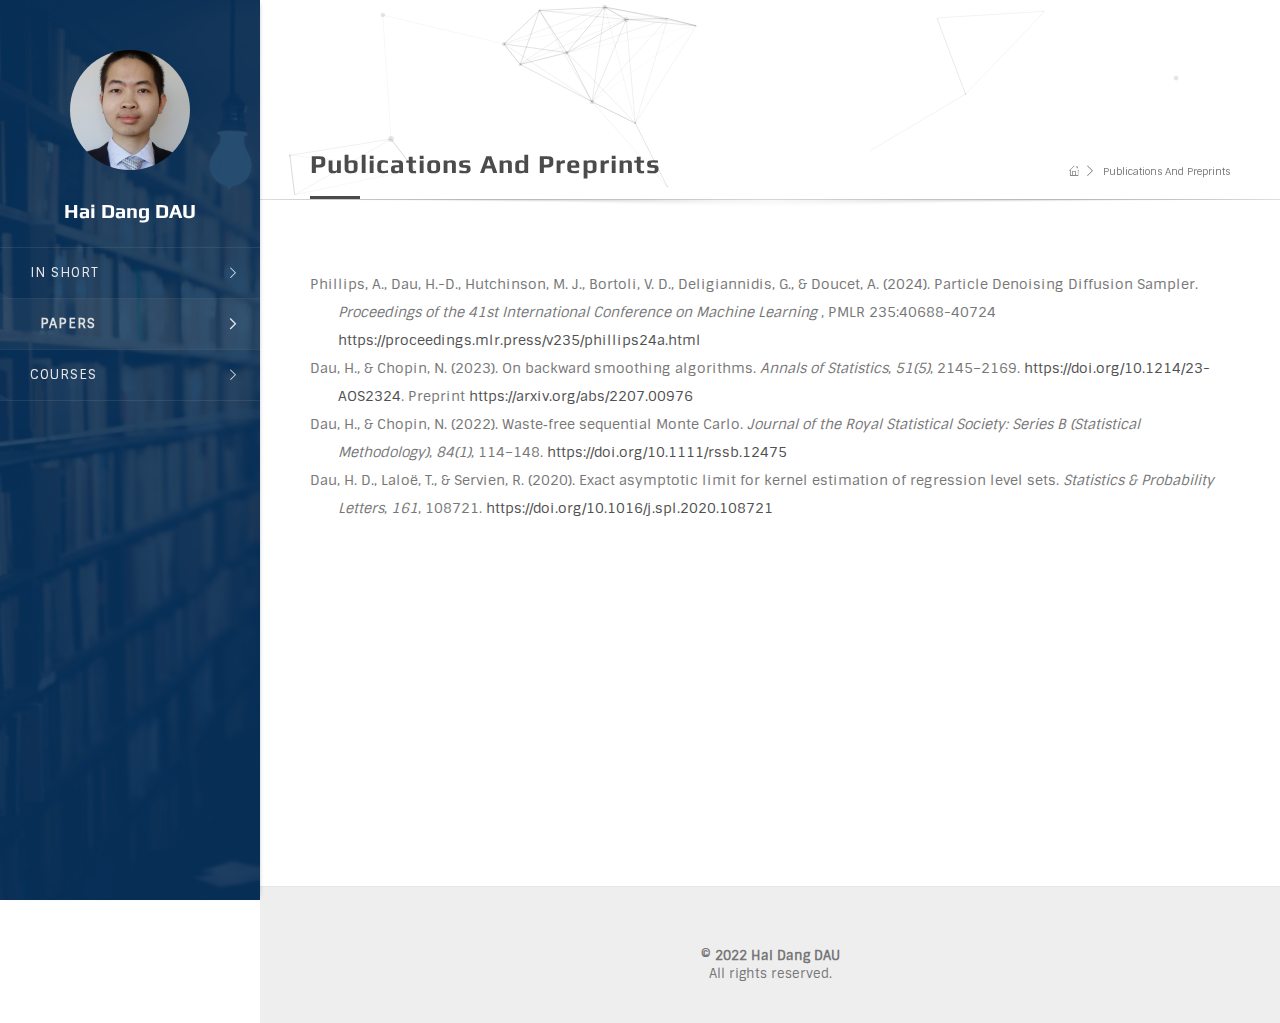
<file: hddau/index.html?p=655.html>
<!DOCTYPE html>
<html lang="en-US">
  <head>
    <meta charset="UTF-8">
    <meta name="viewport" content="width=device-width, initial-scale=1, maximum-scale=1.0, user-scalable=no">
    <link rel="profile" href="http://gmpg.org/xfn/11">
    <link rel="pingback" href="https://faculty.crest.fr/hddau/xmlrpc.php">
    <title>Publications and preprints &#8211; Hai Dang DAU</title>
<meta name='robots' content='max-image-preview:large' />
<link rel='dns-prefetch' href='https://s.w.org/' />
<link href='https://fonts.gstatic.com' crossorigin rel='preconnect' />
<link rel="alternate" type="application/rss+xml" title="Hai Dang DAU &raquo; Feed" href="feed/index.html" />
<link rel="alternate" type="application/rss+xml" title="Hai Dang DAU &raquo; Comments Feed" href="comments/feed/index.html" />
<script type="text/javascript">
window._wpemojiSettings = {"baseUrl":"https:\/\/s.w.org\/images\/core\/emoji\/14.0.0\/72x72\/","ext":".png","svgUrl":"https:\/\/s.w.org\/images\/core\/emoji\/14.0.0\/svg\/","svgExt":".svg","source":{"concatemoji":"https:\/\/faculty.crest.fr\/hddau\/wp-includes\/js\/wp-emoji-release.min.js?ver=6.0.2"}};
/*! This file is auto-generated */
!function(e,a,t){var n,r,o,i=a.createElement("canvas"),p=i.getContext&&i.getContext("2d");function s(e,t){var a=String.fromCharCode,e=(p.clearRect(0,0,i.width,i.height),p.fillText(a.apply(this,e),0,0),i.toDataURL());return p.clearRect(0,0,i.width,i.height),p.fillText(a.apply(this,t),0,0),e===i.toDataURL()}function c(e){var t=a.createElement("script");t.src=e,t.defer=t.type="text/javascript",a.getElementsByTagName("head")[0].appendChild(t)}for(o=Array("flag","emoji"),t.supports={everything:!0,everythingExceptFlag:!0},r=0;r<o.length;r++)t.supports[o[r]]=function(e){if(!p||!p.fillText)return!1;switch(p.textBaseline="top",p.font="600 32px Arial",e){case"flag":return s([127987,65039,8205,9895,65039],[127987,65039,8203,9895,65039])?!1:!s([55356,56826,55356,56819],[55356,56826,8203,55356,56819])&&!s([55356,57332,56128,56423,56128,56418,56128,56421,56128,56430,56128,56423,56128,56447],[55356,57332,8203,56128,56423,8203,56128,56418,8203,56128,56421,8203,56128,56430,8203,56128,56423,8203,56128,56447]);case"emoji":return!s([129777,127995,8205,129778,127999],[129777,127995,8203,129778,127999])}return!1}(o[r]),t.supports.everything=t.supports.everything&&t.supports[o[r]],"flag"!==o[r]&&(t.supports.everythingExceptFlag=t.supports.everythingExceptFlag&&t.supports[o[r]]);t.supports.everythingExceptFlag=t.supports.everythingExceptFlag&&!t.supports.flag,t.DOMReady=!1,t.readyCallback=function(){t.DOMReady=!0},t.supports.everything||(n=function(){t.readyCallback()},a.addEventListener?(a.addEventListener("DOMContentLoaded",n,!1),e.addEventListener("load",n,!1)):(e.attachEvent("onload",n),a.attachEvent("onreadystatechange",function(){"complete"===a.readyState&&t.readyCallback()})),(e=t.source||{}).concatemoji?c(e.concatemoji):e.wpemoji&&e.twemoji&&(c(e.twemoji),c(e.wpemoji)))}(window,document,window._wpemojiSettings);
</script>
<style type="text/css">
img.wp-smiley,
img.emoji {
	display: inline !important;
	border: none !important;
	box-shadow: none !important;
	height: 1em !important;
	width: 1em !important;
	margin: 0 0.07em !important;
	vertical-align: -0.1em !important;
	background: none !important;
	padding: 0 !important;
}
</style>
	<link rel='stylesheet' id='wp-block-library-css'  href='wp-includes/css/dist/block-library/style.min.css%3Fver=6.0.2.css' type='text/css' media='all' />
<style id='global-styles-inline-css' type='text/css'>
body{--wp--preset--color--black: #000000;--wp--preset--color--cyan-bluish-gray: #abb8c3;--wp--preset--color--white: #ffffff;--wp--preset--color--pale-pink: #f78da7;--wp--preset--color--vivid-red: #cf2e2e;--wp--preset--color--luminous-vivid-orange: #ff6900;--wp--preset--color--luminous-vivid-amber: #fcb900;--wp--preset--color--light-green-cyan: #7bdcb5;--wp--preset--color--vivid-green-cyan: #00d084;--wp--preset--color--pale-cyan-blue: #8ed1fc;--wp--preset--color--vivid-cyan-blue: #0693e3;--wp--preset--color--vivid-purple: #9b51e0;--wp--preset--gradient--vivid-cyan-blue-to-vivid-purple: linear-gradient(135deg,rgba(6,147,227,1) 0%,rgb(155,81,224) 100%);--wp--preset--gradient--light-green-cyan-to-vivid-green-cyan: linear-gradient(135deg,rgb(122,220,180) 0%,rgb(0,208,130) 100%);--wp--preset--gradient--luminous-vivid-amber-to-luminous-vivid-orange: linear-gradient(135deg,rgba(252,185,0,1) 0%,rgba(255,105,0,1) 100%);--wp--preset--gradient--luminous-vivid-orange-to-vivid-red: linear-gradient(135deg,rgba(255,105,0,1) 0%,rgb(207,46,46) 100%);--wp--preset--gradient--very-light-gray-to-cyan-bluish-gray: linear-gradient(135deg,rgb(238,238,238) 0%,rgb(169,184,195) 100%);--wp--preset--gradient--cool-to-warm-spectrum: linear-gradient(135deg,rgb(74,234,220) 0%,rgb(151,120,209) 20%,rgb(207,42,186) 40%,rgb(238,44,130) 60%,rgb(251,105,98) 80%,rgb(254,248,76) 100%);--wp--preset--gradient--blush-light-purple: linear-gradient(135deg,rgb(255,206,236) 0%,rgb(152,150,240) 100%);--wp--preset--gradient--blush-bordeaux: linear-gradient(135deg,rgb(254,205,165) 0%,rgb(254,45,45) 50%,rgb(107,0,62) 100%);--wp--preset--gradient--luminous-dusk: linear-gradient(135deg,rgb(255,203,112) 0%,rgb(199,81,192) 50%,rgb(65,88,208) 100%);--wp--preset--gradient--pale-ocean: linear-gradient(135deg,rgb(255,245,203) 0%,rgb(182,227,212) 50%,rgb(51,167,181) 100%);--wp--preset--gradient--electric-grass: linear-gradient(135deg,rgb(202,248,128) 0%,rgb(113,206,126) 100%);--wp--preset--gradient--midnight: linear-gradient(135deg,rgb(2,3,129) 0%,rgb(40,116,252) 100%);--wp--preset--duotone--dark-grayscale: url('index.html%3Fp=655.html');--wp--preset--duotone--grayscale: url('index.html%3Fp=655.html');--wp--preset--duotone--purple-yellow: url('index.html%3Fp=655.html');--wp--preset--duotone--blue-red: url('index.html%3Fp=655.html');--wp--preset--duotone--midnight: url('index.html%3Fp=655.html');--wp--preset--duotone--magenta-yellow: url('index.html%3Fp=655.html');--wp--preset--duotone--purple-green: url('index.html%3Fp=655.html');--wp--preset--duotone--blue-orange: url('index.html%3Fp=655.html');--wp--preset--font-size--small: 13px;--wp--preset--font-size--medium: 20px;--wp--preset--font-size--large: 36px;--wp--preset--font-size--x-large: 42px;}.has-black-color{color: var(--wp--preset--color--black) !important;}.has-cyan-bluish-gray-color{color: var(--wp--preset--color--cyan-bluish-gray) !important;}.has-white-color{color: var(--wp--preset--color--white) !important;}.has-pale-pink-color{color: var(--wp--preset--color--pale-pink) !important;}.has-vivid-red-color{color: var(--wp--preset--color--vivid-red) !important;}.has-luminous-vivid-orange-color{color: var(--wp--preset--color--luminous-vivid-orange) !important;}.has-luminous-vivid-amber-color{color: var(--wp--preset--color--luminous-vivid-amber) !important;}.has-light-green-cyan-color{color: var(--wp--preset--color--light-green-cyan) !important;}.has-vivid-green-cyan-color{color: var(--wp--preset--color--vivid-green-cyan) !important;}.has-pale-cyan-blue-color{color: var(--wp--preset--color--pale-cyan-blue) !important;}.has-vivid-cyan-blue-color{color: var(--wp--preset--color--vivid-cyan-blue) !important;}.has-vivid-purple-color{color: var(--wp--preset--color--vivid-purple) !important;}.has-black-background-color{background-color: var(--wp--preset--color--black) !important;}.has-cyan-bluish-gray-background-color{background-color: var(--wp--preset--color--cyan-bluish-gray) !important;}.has-white-background-color{background-color: var(--wp--preset--color--white) !important;}.has-pale-pink-background-color{background-color: var(--wp--preset--color--pale-pink) !important;}.has-vivid-red-background-color{background-color: var(--wp--preset--color--vivid-red) !important;}.has-luminous-vivid-orange-background-color{background-color: var(--wp--preset--color--luminous-vivid-orange) !important;}.has-luminous-vivid-amber-background-color{background-color: var(--wp--preset--color--luminous-vivid-amber) !important;}.has-light-green-cyan-background-color{background-color: var(--wp--preset--color--light-green-cyan) !important;}.has-vivid-green-cyan-background-color{background-color: var(--wp--preset--color--vivid-green-cyan) !important;}.has-pale-cyan-blue-background-color{background-color: var(--wp--preset--color--pale-cyan-blue) !important;}.has-vivid-cyan-blue-background-color{background-color: var(--wp--preset--color--vivid-cyan-blue) !important;}.has-vivid-purple-background-color{background-color: var(--wp--preset--color--vivid-purple) !important;}.has-black-border-color{border-color: var(--wp--preset--color--black) !important;}.has-cyan-bluish-gray-border-color{border-color: var(--wp--preset--color--cyan-bluish-gray) !important;}.has-white-border-color{border-color: var(--wp--preset--color--white) !important;}.has-pale-pink-border-color{border-color: var(--wp--preset--color--pale-pink) !important;}.has-vivid-red-border-color{border-color: var(--wp--preset--color--vivid-red) !important;}.has-luminous-vivid-orange-border-color{border-color: var(--wp--preset--color--luminous-vivid-orange) !important;}.has-luminous-vivid-amber-border-color{border-color: var(--wp--preset--color--luminous-vivid-amber) !important;}.has-light-green-cyan-border-color{border-color: var(--wp--preset--color--light-green-cyan) !important;}.has-vivid-green-cyan-border-color{border-color: var(--wp--preset--color--vivid-green-cyan) !important;}.has-pale-cyan-blue-border-color{border-color: var(--wp--preset--color--pale-cyan-blue) !important;}.has-vivid-cyan-blue-border-color{border-color: var(--wp--preset--color--vivid-cyan-blue) !important;}.has-vivid-purple-border-color{border-color: var(--wp--preset--color--vivid-purple) !important;}.has-vivid-cyan-blue-to-vivid-purple-gradient-background{background: var(--wp--preset--gradient--vivid-cyan-blue-to-vivid-purple) !important;}.has-light-green-cyan-to-vivid-green-cyan-gradient-background{background: var(--wp--preset--gradient--light-green-cyan-to-vivid-green-cyan) !important;}.has-luminous-vivid-amber-to-luminous-vivid-orange-gradient-background{background: var(--wp--preset--gradient--luminous-vivid-amber-to-luminous-vivid-orange) !important;}.has-luminous-vivid-orange-to-vivid-red-gradient-background{background: var(--wp--preset--gradient--luminous-vivid-orange-to-vivid-red) !important;}.has-very-light-gray-to-cyan-bluish-gray-gradient-background{background: var(--wp--preset--gradient--very-light-gray-to-cyan-bluish-gray) !important;}.has-cool-to-warm-spectrum-gradient-background{background: var(--wp--preset--gradient--cool-to-warm-spectrum) !important;}.has-blush-light-purple-gradient-background{background: var(--wp--preset--gradient--blush-light-purple) !important;}.has-blush-bordeaux-gradient-background{background: var(--wp--preset--gradient--blush-bordeaux) !important;}.has-luminous-dusk-gradient-background{background: var(--wp--preset--gradient--luminous-dusk) !important;}.has-pale-ocean-gradient-background{background: var(--wp--preset--gradient--pale-ocean) !important;}.has-electric-grass-gradient-background{background: var(--wp--preset--gradient--electric-grass) !important;}.has-midnight-gradient-background{background: var(--wp--preset--gradient--midnight) !important;}.has-small-font-size{font-size: var(--wp--preset--font-size--small) !important;}.has-medium-font-size{font-size: var(--wp--preset--font-size--medium) !important;}.has-large-font-size{font-size: var(--wp--preset--font-size--large) !important;}.has-x-large-font-size{font-size: var(--wp--preset--font-size--x-large) !important;}
</style>
<link rel='stylesheet' id='font-awesome-four-css'  href='wp-content/plugins/font-awesome-4-menus/css/font-awesome.min.css%3Fver=4.7.0.css' type='text/css' media='all' />
<link rel='stylesheet' id='contact-form-7-css'  href='wp-content/plugins/contact-form-7/includes/css/styles.css%3Fver=5.5.6.1.css' type='text/css' media='all' />
<link rel='stylesheet' id='js_composer_front-css'  href='wp-content/plugins/js_composer/assets/css/js_composer.min.css%3Fver=6.5.0.css' type='text/css' media='all' />
<link rel='stylesheet' id='bootstrap.css-css'  href='wp-content/themes/hubble/assets/css/vendors/bootstrap.css%3Fver=1.4.3.css' type='text/css' media='all' />
<link rel='stylesheet' id='animate.min.css-css'  href='wp-content/themes/hubble/assets/css/vendors/animate.min.css%3Fver=1.4.3.css' type='text/css' media='all' />
<link rel='stylesheet' id='font-awesome.min.css-css'  href='wp-content/themes/hubble/assets/css/vendors/font-awesome.min.css%3Fver=1.4.3.css' type='text/css' media='all' />
<link rel='stylesheet' id='hamburgers.css-css'  href='wp-content/themes/hubble/assets/css/vendors/hamburgers.css%3Fver=1.4.3.css' type='text/css' media='all' />
<link rel='stylesheet' id='magnific-popup.css-css'  href='wp-content/themes/hubble/assets/css/vendors/magnific-popup.css%3Fver=1.4.3.css' type='text/css' media='all' />
<link rel='stylesheet' id='ol-icons.css-css'  href='wp-content/themes/hubble/assets/css/vendors/ol-icons.css%3Fver=1.4.3.css' type='text/css' media='all' />
<link rel='stylesheet' id='owl.carousel.css-css'  href='wp-content/themes/hubble/assets/css/vendors/owl.carousel.css%3Fver=1.4.3.css' type='text/css' media='all' />
<link rel='stylesheet' id='pickdate.css-css'  href='wp-content/themes/hubble/assets/css/vendors/pickdate.css%3Fver=1.4.3.css' type='text/css' media='all' />
<link rel='stylesheet' id='selectize.css-css'  href='wp-content/themes/hubble/assets/css/vendors/selectize.css%3Fver=1.4.3.css' type='text/css' media='all' />
<link rel='stylesheet' id='vendors-overrides.css-css'  href='wp-content/themes/hubble/assets/css/vendors-overrides.css%3Fver=1.4.3.css' type='text/css' media='all' />
<link rel='stylesheet' id='remodal.css-css'  href='wp-content/themes/hubble/assets/css/vendors/remodal.css%3Fver=1.4.3.css' type='text/css' media='all' />
<link rel='stylesheet' id='remodal-default-theme.css-css'  href='wp-content/themes/hubble/assets/css/vendors/remodal-default-theme.css%3Fver=1.4.3.css' type='text/css' media='all' />
<link rel='stylesheet' id='hubble-style-css'  href='wp-content/themes/hubble/style.css%3Fver=1.4.3.css' type='text/css' media='all' />
<script type='text/javascript' src='wp-includes/js/jquery/jquery.min.js%3Fver=3.6.0' id='jquery-core-js'></script>
<link rel="https://api.w.org/" href="wp-json/index.html" /><link rel="alternate" type="application/json" href="wp-json/wp/v2/pages/655" /><link rel="EditURI" type="application/rsd+xml" title="RSD" href="xmlrpc.php%3Frsd" />
<link rel="wlwmanifest" type="application/wlwmanifest+xml" href="wp-includes/wlwmanifest.xml" /> 
<meta name="generator" content="WordPress 6.0.2" />
<link rel="canonical" href="index.html%3Fp=655.html" />
<link rel='shortlink' href='index.html%3Fp=655.html' />
<link rel="alternate" type="application/json+oembed" href="wp-json/oembed/1.0/embed%3Furl=https:%252F%252Ffaculty.crest.fr%252Fhddau%252Fpublications-and-preprints%252F" />
<link rel="alternate" type="text/xml+oembed" href="wp-json/oembed/1.0/embed%3Furl=https:%252F%252Ffaculty.crest.fr%252Fhddau%252Fpublications-and-preprints%252F&amp;format=xml" />
<meta name="generator" content="Powered by WPBakery Page Builder - drag and drop page builder for WordPress."/>
<link rel="icon" href="wp-content/uploads/sites/34/2019/03/cropped-Faculty-Default-Picture-32x32.png" sizes="32x32" />
<link rel="icon" href="wp-content/uploads/sites/34/2019/03/cropped-Faculty-Default-Picture-192x192.png" sizes="192x192" />
<link rel="apple-touch-icon" href="wp-content/uploads/sites/34/2019/03/cropped-Faculty-Default-Picture-180x180.png" />
<meta name="msapplication-TileImage" content="https://faculty.crest.fr/hddau/wp-content/uploads/sites/34/2019/03/cropped-Faculty-Default-Picture-270x270.png" />
		<style type="text/css" id="wp-custom-css">
			/*
 * Charly's additions
*/
[class*="ov-dark-"]:before {
    background: #002e58 !important;
}
.ol-iconic-link.skin-blue:hover, .ol-iconic-link.skin-bluefocus {
    background-color: #0360b5;
}		</style>
		<style id="kirki-inline-styles">h1,h2,h3,h4,h5,h6,.side-header .ol-user-profile .title{font-family:Play;font-weight:700;}body, .ol-user-profile .subtitle{font-family:Sintony;font-size:14px;font-weight:400;line-height:1.4;}.ol-timeline:not(.scrollable-timeline) .item-section:after, .vc-card.hoverable-links .links a:hover, .ol-iconic-link.skin-red:hover, .ol-iconic-link.skin-red:focus{background-color:#1e73be;}body,p,.caption,.vc-card .vc-card-wrapper .subtitle, .pub-item.with-icon .elem-wrapper i, .icon-box.ib-v1>i, .icon-box.ib-v3>i, .icon-box.ib-v4>i, .pub-item .description .citation, .pub-item .description .citation a{color:#777777;}.pub-item.with-icon .elem-wrapper i,.icon-box.ib-v2>a>i, .icon-box.ib-v2>i{border-color:#777777;}.with-shaded-label .shaded-label, ol.with-shaded-label li:before{color:#DEDEDE;}h1,h2,h3,h4,h5,h6, .pub-item .title, .pub-item .title a, .vc-card .vc-card-wrapper .title, .title a, h1.title{color:#4b4b4b;}h1.with-underline:after, h2.with-underline:after, h3.with-underline:after, h4.with-underline:after, h5.with-underline:after, h6.with-underline:after, .page-head.lined .vcenter.title-wrapper:after{background-color:#4b4b4b;}a,.vc-card .links a{color:#505050;}a:hover, a:focus,.vc-card .links a:hover,.vc-card .links a:focus{color:#1e73be;}body,.page-contents, .section{background-color:#FFFFFF;}.page-head, .bg-white{background-color:#FFFFFF;}hr,.pub-item,.ol-timeline,.clients-grid li:before, .clients-grid li:after,.featured-item.boxed,.vc-card.boxed,.vc-card .links, .page-head.lined, h1.with-underline, h2.with-underline, h3.with-underline, h4.with-underline, h5.with-underline, h6.with-underline, .ol-iconic-link{border-color:#DEDEDE;}.ol-timeline .tl-item:before,.ol-timeline:before,[class^=sp-line-]:after, [class^=sp-trans-]:after{background-color:#DEDEDE;}#header.dark, #header.sticky-dark.is-sticky{background-color:#0360b5;}.ol-user-profile .title, .side-header .ol-user-profile .subtitle, #header .search .search-area input, #header.dark, #header.sticky-dark.is-sticky{color:#FFFFFF;}#header.dark .hamburger-inner, #header.dark .hamburger-inner:after, #header.dark .hamburger-inner:before{background-color:#FFFFFF;}#header.dark #primary-menu>li>a, #header.dark #promary-menu>li.current-menu-item, #header.dark .cart>a, #header.dark .search a, #header.sticky-dark.is-sticky #primary-menu>li>a, #header.sticky-dark.is-sticky #promary-menu>li.current-menu-item, #header.sticky-dark.is-sticky .cart>a, #header.sticky-dark.is-sticky .search a{color:#E8E8E8;}#header.dark #primary-menu>li>a:focus, #header.dark #primary-menu>li>a:hover, #header.dark .current-menu-item a:not(.btn), #header.sticky-dark.is-sticky #primary-menu>li>a:focus, #header.sticky-dark.is-sticky #primary-menu>li>a:hover, #header.sticky-dark.is-sticky .current-menu-item a:not(.btn), #header.dark #primary-menu>li.current-menu-item>a, #header.dark #primary-menu>li.current-menu-parent>a, #header.dark .cart>a:hover, #header.dark .search a:hover, #header.sticky-dark.is-sticky .cart>a:hover, #header.sticky-dark.is-sticky .search a:hover{color:#E8E8E8;}/* cyrillic-ext */
@font-face {
  font-family: 'Play';
  font-style: normal;
  font-weight: 700;
  font-display: swap;
  src: url(wp-content/fonts/play/6ae84K2oVqwItm4TCp0y3FvQNTIQoQ.woff) format('woff');
  unicode-range: U+0460-052F, U+1C80-1C88, U+20B4, U+2DE0-2DFF, U+A640-A69F, U+FE2E-FE2F;
}
/* cyrillic */
@font-face {
  font-family: 'Play';
  font-style: normal;
  font-weight: 700;
  font-display: swap;
  src: url(wp-content/fonts/play/6ae84K2oVqwItm4TCpQy3FvQNTIQoQ.woff) format('woff');
  unicode-range: U+0301, U+0400-045F, U+0490-0491, U+04B0-04B1, U+2116;
}
/* greek */
@font-face {
  font-family: 'Play';
  font-style: normal;
  font-weight: 700;
  font-display: swap;
  src: url(wp-content/fonts/play/6ae84K2oVqwItm4TCpMy3FvQNTIQoQ.woff) format('woff');
  unicode-range: U+0370-03FF;
}
/* vietnamese */
@font-face {
  font-family: 'Play';
  font-style: normal;
  font-weight: 700;
  font-display: swap;
  src: url(wp-content/fonts/play/6ae84K2oVqwItm4TCp8y3FvQNTIQoQ.woff) format('woff');
  unicode-range: U+0102-0103, U+0110-0111, U+0128-0129, U+0168-0169, U+01A0-01A1, U+01AF-01B0, U+1EA0-1EF9, U+20AB;
}
/* latin-ext */
@font-face {
  font-family: 'Play';
  font-style: normal;
  font-weight: 700;
  font-display: swap;
  src: url(wp-content/fonts/play/6ae84K2oVqwItm4TCp4y3FvQNTIQoQ.woff) format('woff');
  unicode-range: U+0100-024F, U+0259, U+1E00-1EFF, U+2020, U+20A0-20AB, U+20AD-20CF, U+2113, U+2C60-2C7F, U+A720-A7FF;
}
/* latin */
@font-face {
  font-family: 'Play';
  font-style: normal;
  font-weight: 700;
  font-display: swap;
  src: url(wp-content/fonts/play/6ae84K2oVqwItm4TCpAy3FvQNTI.woff) format('woff');
  unicode-range: U+0000-00FF, U+0131, U+0152-0153, U+02BB-02BC, U+02C6, U+02DA, U+02DC, U+2000-206F, U+2074, U+20AC, U+2122, U+2191, U+2193, U+2212, U+2215, U+FEFF, U+FFFD;
}/* latin-ext */
@font-face {
  font-family: 'Sintony';
  font-style: normal;
  font-weight: 400;
  font-display: swap;
  src: url(wp-content/fonts/sintony/XoHm2YDqR7-98cVUET0tvP0rnjrQ8Q.woff) format('woff');
  unicode-range: U+0100-024F, U+0259, U+1E00-1EFF, U+2020, U+20A0-20AB, U+20AD-20CF, U+2113, U+2C60-2C7F, U+A720-A7FF;
}
/* latin */
@font-face {
  font-family: 'Sintony';
  font-style: normal;
  font-weight: 400;
  font-display: swap;
  src: url(wp-content/fonts/sintony/XoHm2YDqR7-98cVUETMtvP0rnjo.woff) format('woff');
  unicode-range: U+0000-00FF, U+0131, U+0152-0153, U+02BB-02BC, U+02C6, U+02DA, U+02DC, U+2000-206F, U+2074, U+20AC, U+2122, U+2191, U+2193, U+2212, U+2215, U+FEFF, U+FFFD;
}</style><noscript><style> .wpb_animate_when_almost_visible { opacity: 1; }</style></noscript>
  </head>
  <body class="page-template-default page page-id-655 wp-custom-logo fullwidth side-header slim-container wpb-js-composer js-comp-ver-6.5.0 vc_responsive"><div id="wrapper">
      <header id="header" class="dark">
        <div class="head-main">
          <div class="container">
            <!-- Logo -->
            <div class="logo-wrapper">
              <div class="ol-user-profile">
                <a href="../hddau.html" class="avatar set-bg" rel="home"><img src="wp-content/uploads/sites/34/cropped-Standard-photo-scaled-3.jpg" alt="Hai Dang DAU" width="1489" height="1789" data-retina-width="" data-retina-height="" data-retina="" class="ol-retina"></a>
                <h1 class="title">
                  Hai Dang DAU
                </h1>
                <h2 class="subtitle">
                  
                </h2>
              </div>
            </div>
            <!-- social icons -->
                        <!-- Menu -->
            <ul id="primary-menu" class="menu"><li id="menu-item-92" class="menu-item menu-item-type-post_type menu-item-object-page menu-item-home menu-item-92"><a href="../hddau.html"><span>In Short</span></a></li>
<li id="menu-item-662" class="menu-item menu-item-type-post_type menu-item-object-page current-menu-item page_item page-item-655 current_page_item menu-item-662"><a href="index.html%3Fp=655.html" aria-current="page"><span>Papers</span></a></li>
<li id="menu-item-616" class="menu-item menu-item-type-post_type menu-item-object-page menu-item-616"><a href="index.html%3Fp=613.html"><span>Courses</span></a></li>
</ul>            <!-- Header icons -->
            <div class="header-icons">
              <div class="ol-mobile-trigger hamburger hamburger--elastic">
                <div class="hamburger-box">
                  <div class="hamburger-inner"></div>
                </div>
              </div>
                          </div>
          </div>
        </div>
        
                  <div class="header-bg set-bg ov-dark-alpha-85" data-img-src="janko-ferlic-174927.jpg"></div>
              </header>
      <!-- #header -->
      <section id="contents">


  
    
    
    
    
    
    <div class="page-wrapper has-vc has-head">
              
        
        
        
        
        <div class="page-head lined bg-white ol-particles shadow-line">
          <div class="container">
            <div class="tb-vcenter-wrapper">
              <div class="title-wrapper vcenter">
                <h1 class="title">
                  Publications and preprints
                </h1>
              </div>
              <div class="breadcrumb-wrapper vcenter">
                <ul class='breadcrumb'><li><a href='../hddau.html'><i class="oli oli-home"></i></a></li><li class='active'>Publications and preprints</li></ul>
              </div>
            </div>
          </div>
        </div>
            <div class="page-contents">
        <div class="container">
          
          <div class="vc_row wpb_row vc_row-fluid"><div class="container"><div class="row-container vc_row-flex row-default vc_row"><div class="wpb_column vc_column_container vc_col-sm-12"><div class="vc_column-inner"><div class="wpb_wrapper">
	<div class="wpb_raw_code wpb_content_element wpb_raw_html" >
		<div class="wpb_wrapper">
			<div class="csl-bib-body" style="line-height: 2; margin-left: 2em; text-indent:-2em;">
  <div class="csl-entry">Phillips, A., Dau, H.-D., Hutchinson, M. J., Bortoli, V. D., Deligiannidis, G., & Doucet, A. (2024). Particle Denoising Diffusion Sampler. <i>Proceedings of the 41st International Conference on Machine Learning </i>, PMLR 235:40688-40724 <a href="https://proceedings.mlr.press/v235/phillips24a.html">https://proceedings.mlr.press/v235/phillips24a.html</a></div>
  <div class="csl-entry">Dau, H., &amp; Chopin, N. (2023). On backward smoothing algorithms. <i>Annals of Statistics</i>, <i>51(5)</i>, 2145–2169. <a href="https://doi.org/10.1214/23-AOS2324">https://doi.org/10.1214/23-AOS2324</a>. Preprint <a href="https://arxiv.org/abs/2207.00976">https://arxiv.org/abs/2207.00976</a></div>
  <div class="csl-entry">Dau, H., &amp; Chopin, N. (2022). Waste‐free sequential Monte Carlo. <i>Journal of the Royal Statistical Society: Series B (Statistical Methodology)</i>, <i>84(1)</i>, 114–148. <a href="https://doi.org/10.1111/rssb.12475">https://doi.org/10.1111/rssb.12475</a></div>
  <div class="csl-entry">Dau, H. D., Laloë, T., &amp; Servien, R. (2020). Exact asymptotic limit for kernel estimation of regression level sets. <i>Statistics &amp; Probability Letters</i>, <i>161</i>, 108721. <a href="https://doi.org/10.1016/j.spl.2020.108721">https://doi.org/10.1016/j.spl.2020.108721</a></div>
</div>
		</div>
	</div>
</div></div></div></div></div></div>

          
          
        </div>
      </div>
          </div>
  

  </section><!-- #contents-->
  <footer id="footer">
    


    

  <div id="footer-bar">
    <div class="container">
              <div class="row bottom-bar">
          <div class="co-sm-12">
            <div id="text-2" class="widget widget_text">			<div class="textwidget"><p><center><strong>&copy; 2022 Hai Dang DAU</strong><br />
All rights reserved.</center></p>
</div>
		</div><!-- end widget -->
          </div>
        </div>
          </div>
  </div>

  </footer>
  </div><!-- #wrapper-->
<script type="text/html" id="wpb-modifications"></script><script type='text/javascript' src='wp-includes/js/dist/vendor/regenerator-runtime.min.js%3Fver=0.13.9' id='regenerator-runtime-js'></script>
<script type='text/javascript' src='wp-includes/js/dist/vendor/wp-polyfill.min.js%3Fver=3.15.0' id='wp-polyfill-js'></script>
<script type='text/javascript' id='contact-form-7-js-extra'>
/* <![CDATA[ */
var wpcf7 = {"api":{"root":"https:\/\/faculty.crest.fr\/hddau\/wp-json\/","namespace":"contact-form-7\/v1"}};
/* ]]> */
</script>
<script type='text/javascript' src='wp-content/plugins/contact-form-7/includes/js/index.js%3Fver=5.5.6.1' id='contact-form-7-js'></script>
<script type='text/javascript' src='wp-content/themes/hubble/assets/js/vendors/bootstrap.min.js%3Fver=1.4.3' id='bootstrap-js'></script>
<script type='text/javascript' src='wp-content/themes/hubble/assets/js/vendors/debounce-resize.js%3Fver=1.4.3' id='debounce-resize-js'></script>
<script type='text/javascript' src='wp-content/themes/hubble/assets/js/vendors/imagesloaded.pkgd.min.js%3Fver=1.4.3' id='imagesloaded-pkgd-js'></script>
<script type='text/javascript' src='wp-content/themes/hubble/assets/js/vendors/isotope.pkgd.min.js%3Fver=1.4.3' id='-js'></script>
<script type='text/javascript' src='wp-content/themes/hubble/assets/js/vendors/jquery.browserdetect.js%3Fver=1.4.3' id='jquery.browserdetect.js-js'></script>
<script type='text/javascript' src='wp-content/themes/hubble/assets/js/vendors/jquery.easing.1.3.js%3Fver=1.4.3' id='jquery.easing.1.3.js-js'></script>
<script type='text/javascript' src='wp-content/themes/hubble/assets/js/vendors/jquery.magnific-popup.min.js%3Fver=1.4.3' id='jquery.magnific-popup.min.js-js'></script>
<script type='text/javascript' src='wp-content/themes/hubble/assets/js/vendors/jquery.nicescroll.min.js%3Fver=1.4.3' id='jquery.nicescroll.min.js-js'></script>
<script type='text/javascript' src='wp-content/themes/hubble/assets/js/vendors/jquery.owwwlab-video.js%3Fver=1.4.3' id='jquery.owwwlab-video.js-js'></script>
<script type='text/javascript' src='wp-content/themes/hubble/assets/js/vendors/jquery.sticky-kit.min.js%3Fver=1.4.3' id='jquery.sticky-kit.min.js-js'></script>
<script type='text/javascript' src='wp-content/themes/hubble/assets/js/vendors/owl.carousel.min.js%3Fver=1.4.3' id='owl.carousel.min.js-js'></script>
<script type='text/javascript' src='wp-content/themes/hubble/assets/js/vendors/picker.js%3Fver=1.4.3' id='picker.js-js'></script>
<script type='text/javascript' src='wp-content/themes/hubble/assets/js/vendors/selectize.js%3Fver=1.4.3' id='selectize.js-js'></script>
<script type='text/javascript' src='wp-content/themes/hubble/assets/js/vendors/skrollr.min.js%3Fver=1.4.3' id='skrollr.min.js-js'></script>
<script type='text/javascript' src='wp-content/themes/hubble/assets/js/vendors/typed.min.js%3Fver=1.4.3' id='typed.min.js-js'></script>
<script type='text/javascript' src='wp-content/themes/hubble/assets/js/vendors/velocity.min.js%3Fver=1.4.3' id='velocity.min.js-js'></script>
<script type='text/javascript' src='wp-content/themes/hubble/assets/js/vendors/verge.min.js%3Fver=1.4.3' id='verge.min.js-js'></script>
<script type='text/javascript' src='wp-content/themes/hubble/assets/js/vendors/particles.min.js%3Fver=1.4.3' id='particles.min.js-js'></script>
<script type='text/javascript' src='wp-content/themes/hubble/assets/js/vendors/remodal.js%3Fver=1.4.3' id='remodal.js-js'></script>
<script type='text/javascript' id='hubble-custom-js-js-extra'>
/* <![CDATA[ */
var hubble_vars = {"adminAjaxUrl":"https:\/\/faculty.crest.fr\/hddau\/wp-admin\/admin-ajax.php"};
/* ]]> */
</script>
<script type='text/javascript' src='wp-content/themes/hubble/assets/js/custom.js%3Fver=1.4.3' id='hubble-custom-js-js'></script>
<script type='text/javascript' src='wp-content/plugins/js_composer/assets/js/dist/js_composer_front.min.js%3Fver=6.5.0' id='wpb_composer_front_js-js'></script>

</body>
</html>
</file>
